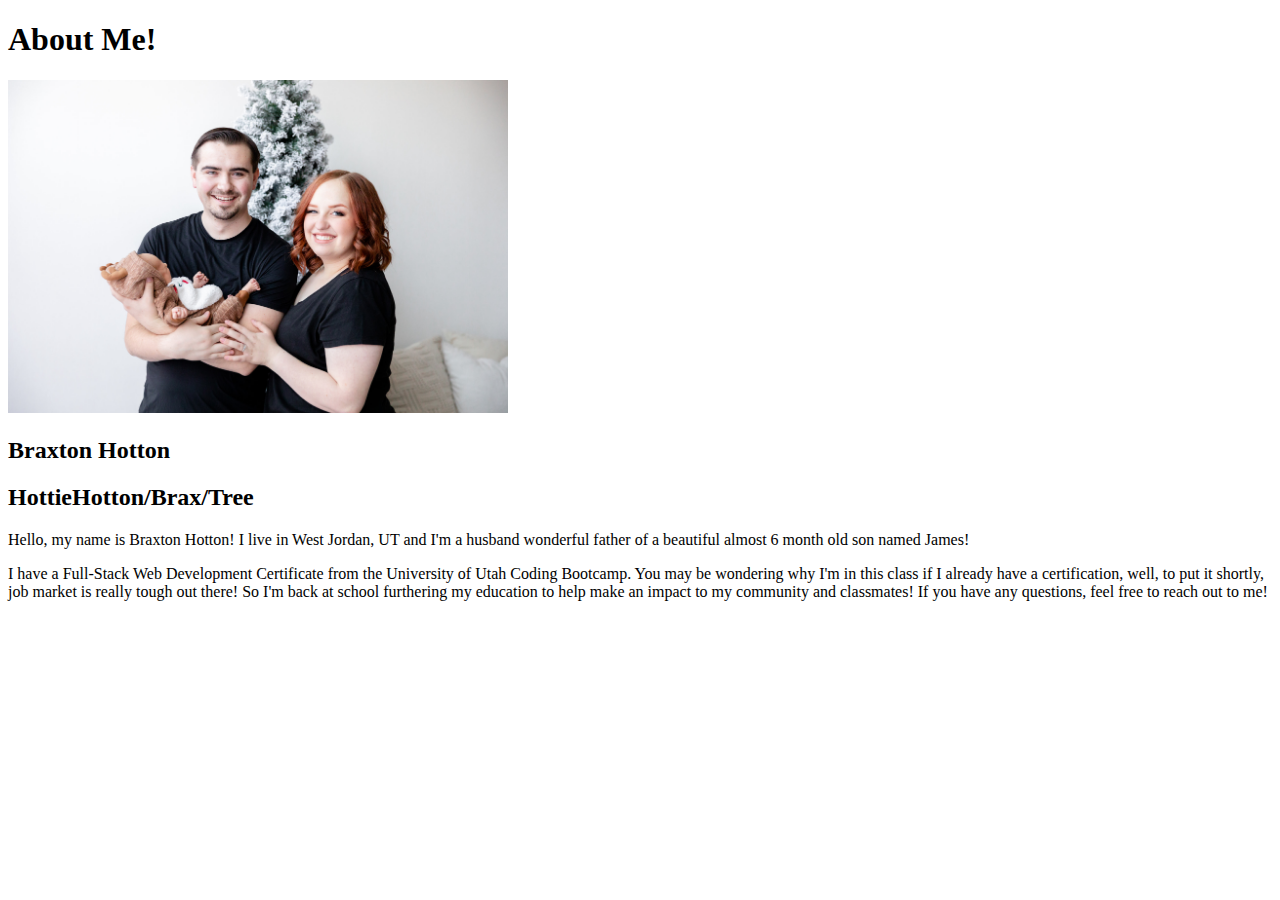
<file: wdd130/aboutMe/index.html>
<!DOCTYPE html>
<html lang="en">
    <head>
        <meta charset="UTF-8">
        <meta http-equiv="X-UA-Compatible" content="IE=edge">
        <meta name="viewport" content="width=device-width, initial-scale=1.0">
        <title>About Me!</title>
    </head>
    <body>
        <h1>About Me!</h1>
        <img style="width: 500px;" alt="Me and my family" src="assets/images/BestestFamily.jpg">
        <h2>Braxton Hotton</h2>
        <h2>HottieHotton/Brax/Tree</h2>
        <p>
           Hello, my name is Braxton Hotton! I live in West Jordan, UT and I'm a husband
           wonderful father of a beautiful almost 6 month old son named James!
        </p>
        <p>
           I have a Full-Stack Web Development Certificate from the University of Utah Coding
           Bootcamp. You may be wondering why I'm in this class if I already have a 
           certification, well, to put it shortly, job market is really tough out there!
           So I'm back at school furthering my education to help make an impact to my
           community and classmates! If you have any questions, feel free to reach out
           to me!
        </p>
    </body>
</html>
</file>
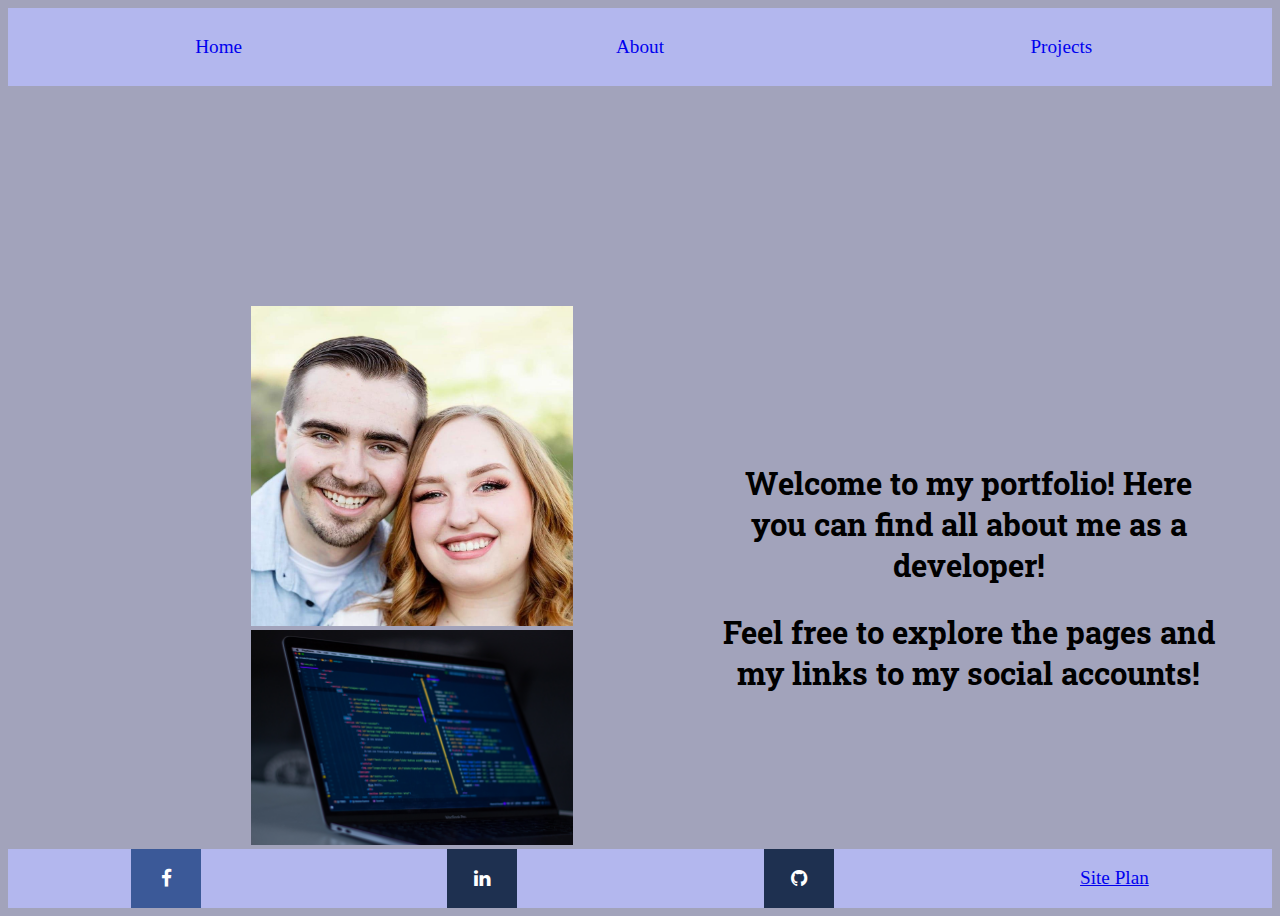
<file: wdd130/personal-site/index.html>
<!DOCTYPE html>
<html lang="en">
  <head>
    <meta charset="UTF-8" />
    <meta name="viewport" content="width=device-width, initial-scale=1.0" />
    <title>Home</title>
    <link rel="stylesheet" type="text/css" href="assets/css/style.css" />
    <link
      rel="stylesheet"
      href="https://cdnjs.cloudflare.com/ajax/libs/font-awesome/4.7.0/css/font-awesome.min.css"
    />
  </head>
  <body>
    <header>
      <nav>
        <a href="index.html">Home</a>
        <a href="about.html">About</a>
        <a href="projects.html">Projects</a>
      </nav>
    </header>
    <div class="home">
      <div>
        <img src="assets/img/meAndWife.jpg" alt="Me and my Wife" />
        <img
          src="assets/img/arnold-francisca-f77Bh3inUpE-unsplash.jpg"
          alt="Designed by Unsplash"
        />
      </div>
      <div class="text">
        <h2>
          Welcome to my portfolio! Here you can find all about me as a
          developer!
        </h2>
        <h2>
          Feel free to explore the pages and my links to my social accounts!
        </h2>
      </div>
    </div>
    <footer>
      <nav>
        <a
          href="https://www.facebook.com/braxton.hotton"
          target="_blank"
          class="fa fa-facebook"
        ></a>
        <a
          href="https://www.linkedin.com/in/braxton-hotton/"
          target="_blank"
          class="fa fa-linkedin"
        ></a>
        <a
          href="https://www.github.com/HottieHotton"
          target="_blank"
          class="fa fa-github"
        ></a>
        <a href="site-plan.html" target="_blank">Site Plan</a>
      </nav>
    </footer>
  </body>
</html>
</file>
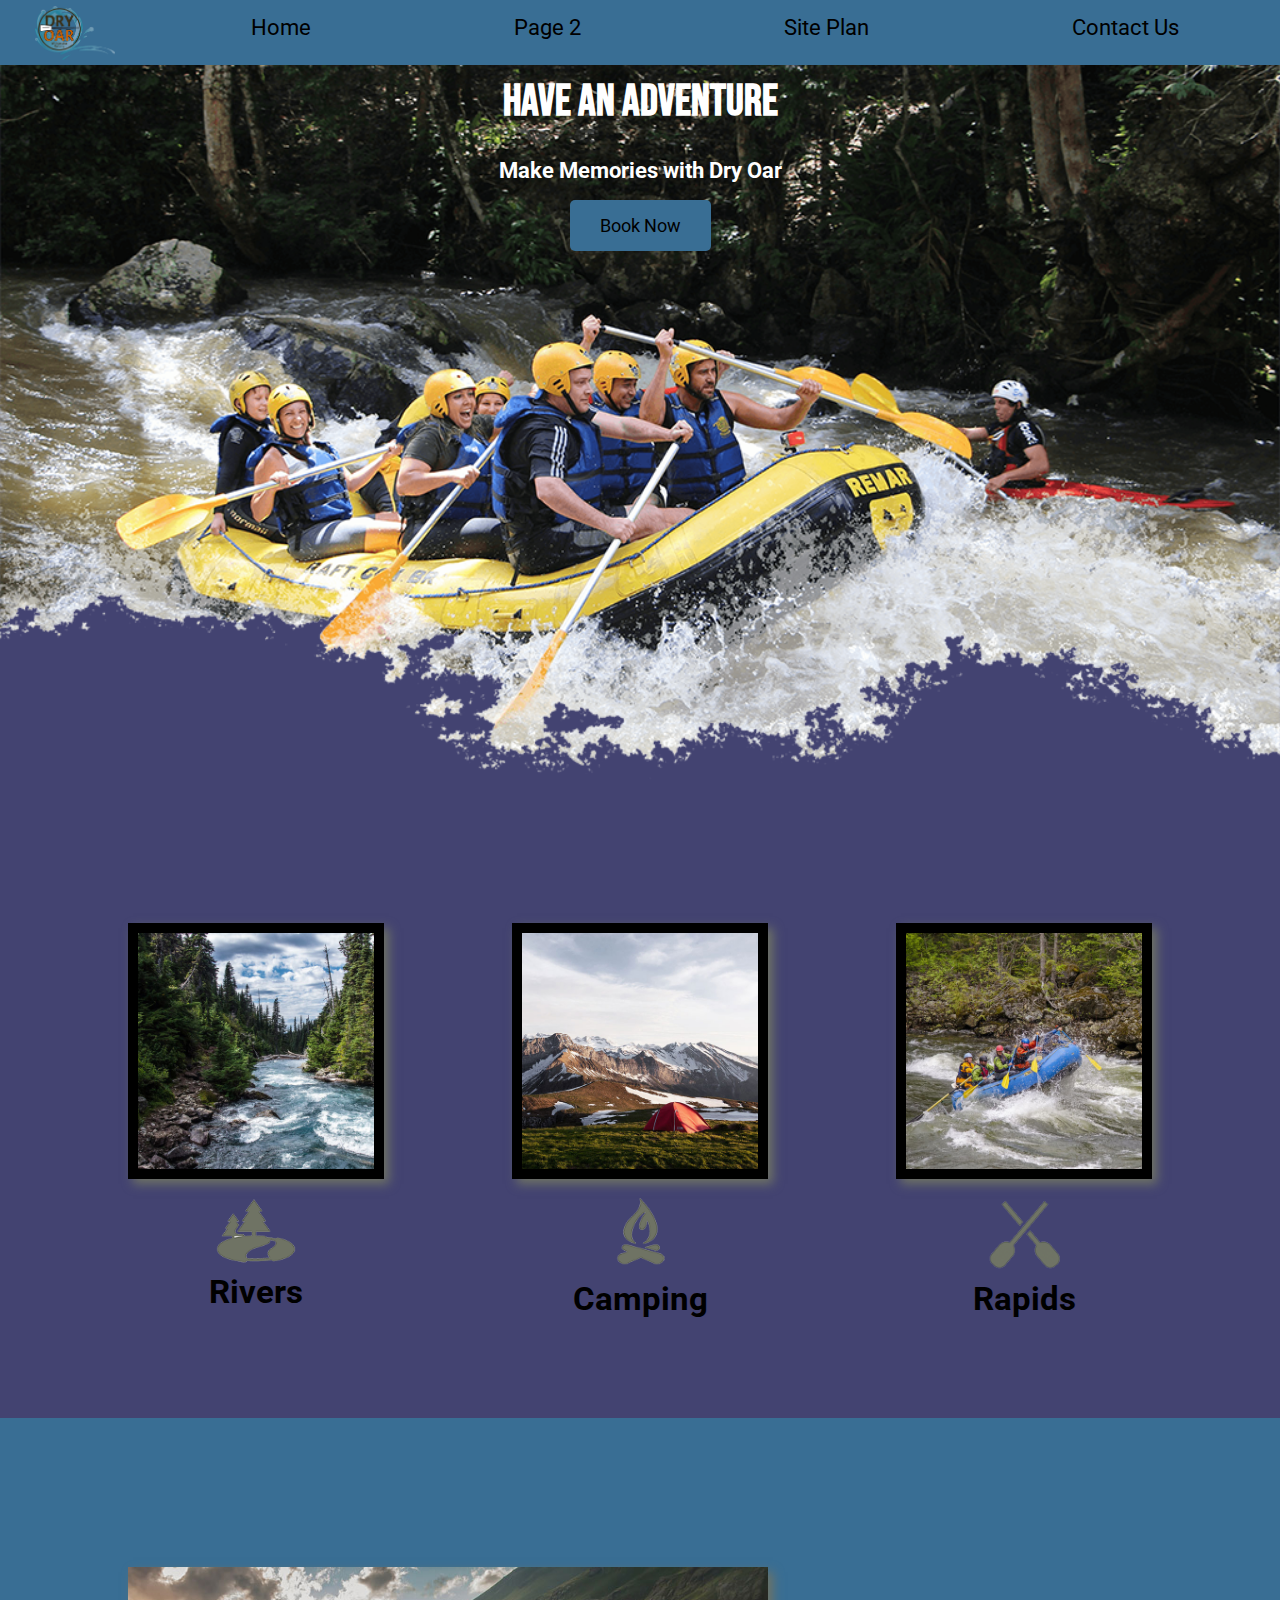
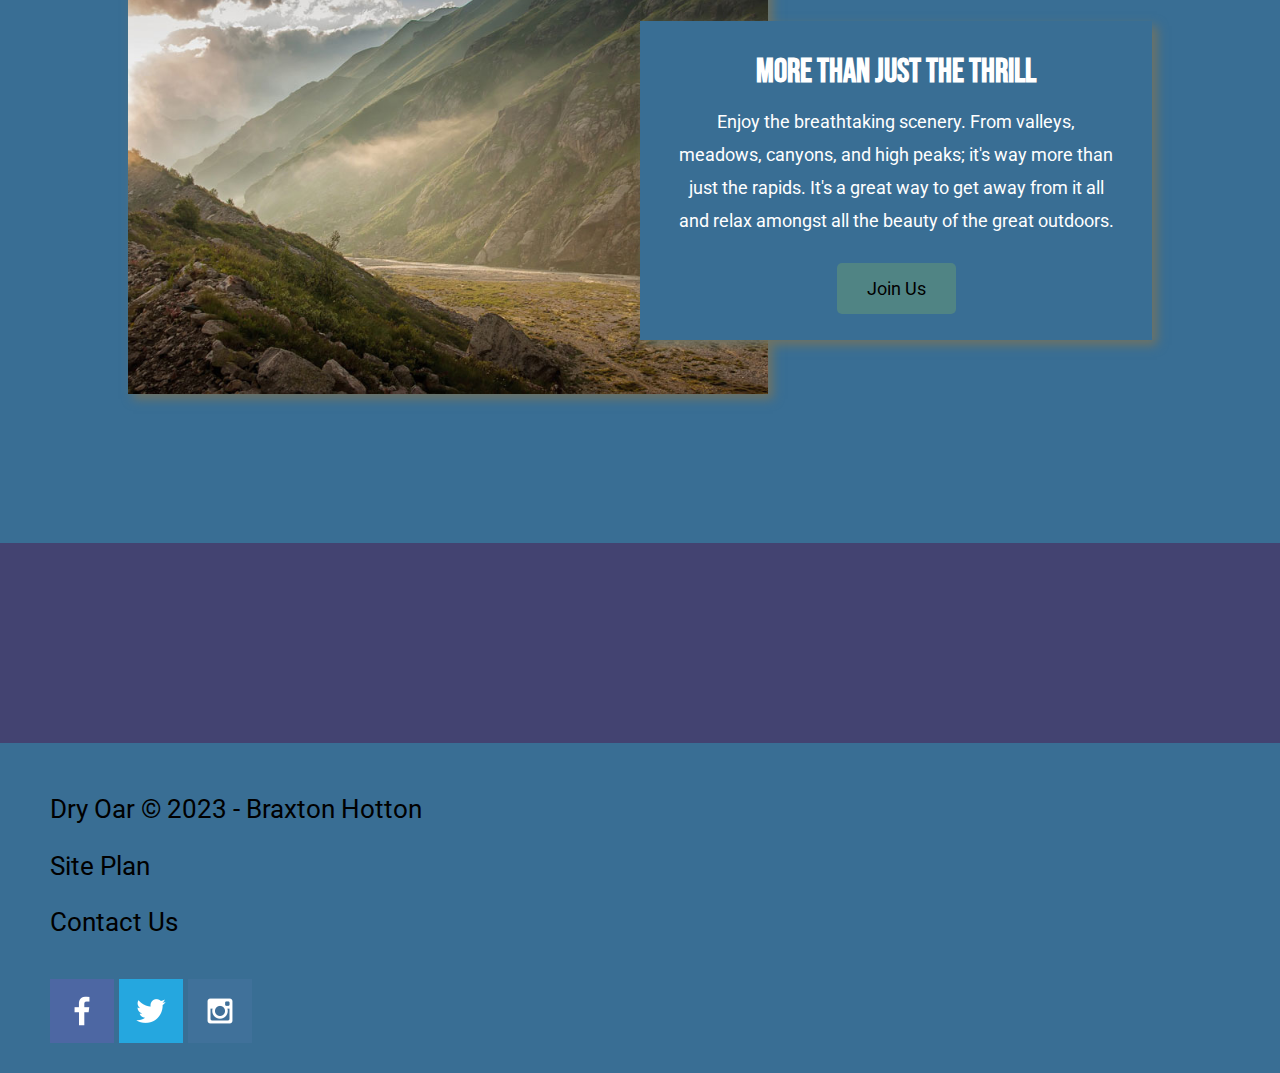
<file: wdd130/wwr/index.html>
<!DOCTYPE html>
<html lang="en">
  <head>
    <meta charset="UTF-8" />
    <meta http-equiv="X-UA-Compatible" content="IE=edge" />
    <meta name="viewport" content="width=device-width, initial-scale=1.0" />
    <title>Home</title>
    <link rel="stylesheet" href="assets/css/style.css" />
  </head>
  <body>
    <div id="content">
      <header>
        <a id="logo_link" href="index.html">
          <img
            class="logo"
            src="assets/images/roundlogo.png"
            alt="Dry Oar Logo"
          />
        </a>
        <nav>
          <a href="index.html">Home</a>
          <a href="river-rates.html">Page 2</a>
          <a href="site-plan-rafting.html">Site Plan</a>
          <a href="contactus.html">Contact Us</a>
        </nav>
      </header>
      <div id="hero">
        <div id="hero-box">
          <img
            id="hero-img"
            src="assets/images/hero.png"
            alt="People enjoying white water rafting"
          />
        </div>
        <section id="hero-msg">
          <h1 class="home-title">Have An Adventure</h1>
          <h4>Make Memories with Dry Oar</h4>
          <div class="button-box">
            <a class="book" href="contactus.html">Book Now</a>
          </div>
        </section>
      </div>
      <main class="home-grid">
        <section class="rivers-card">
          <img
            class="card-img"
            src="assets/images/rivers.jpg"
            alt="river in forest"
          />
          <img
            class="icon"
            src="assets/images/river_icon.png"
            alt="river icon"
          />
          <h2>Rivers</h2>
        </section>
        <section class="camping-card">
          <img
            class="card-img"
            src="assets/images/camping.jpg"
            alt="tent in mountains"
          />
          <img class="icon" src="assets/images/fire_icon.png" alt="fire icon" />
          <h2>Camping</h2>
        </section>
        <section class="rapids-card">
          <img
            class="card-img"
            src="assets/images/rapids.jpg"
            alt="rafting boat"
          />
          <img class="icon" src="assets/images/oars.png" alt="oars icon" />
          <h2>Rapids</h2>
        </section>
        <div id="background"></div>
        <img
          class="mountains"
          src="assets/images/mountains.jpg"
          alt="Misty mountains"
        />
        <section class="msg">
          <h2>More Than Just The Thrill</h2>
          <p>
            Enjoy the breathtaking scenery. From valleys, meadows, canyons, and
            high peaks; it's way more than just the rapids. It's a great way to
            get away from it all and relax amongst all the beauty of the great
            outdoors.
          </p>
          <a class="join" href="rivers.html">Join Us</a>
        </section>
      </main>
      <footer>
        <p>Dry Oar &copy; 2023 - Braxton Hotton</p>
        <p><a href="site-plan-rafting.html">Site Plan</a></p>
        <p><a href="contactus.html">Contact Us</a></p>
        <div class="social">
          <a href="https://facebook.com" target="_blank">
            <img src="assets/images/facebook.png" alt="fb icon" />
          </a>
          <a href="https://twitter.com" target="_blank">
            <img src="assets/images/twitter.png" alt="twitter icon" />
          </a>
          <a href="https://instagram.com" target="_blank">
            <img src="assets/images/instagram.png" alt="instagram icon" />
          </a>
        </div>
      </footer>
    </div>
  </body>
</html>
</file>
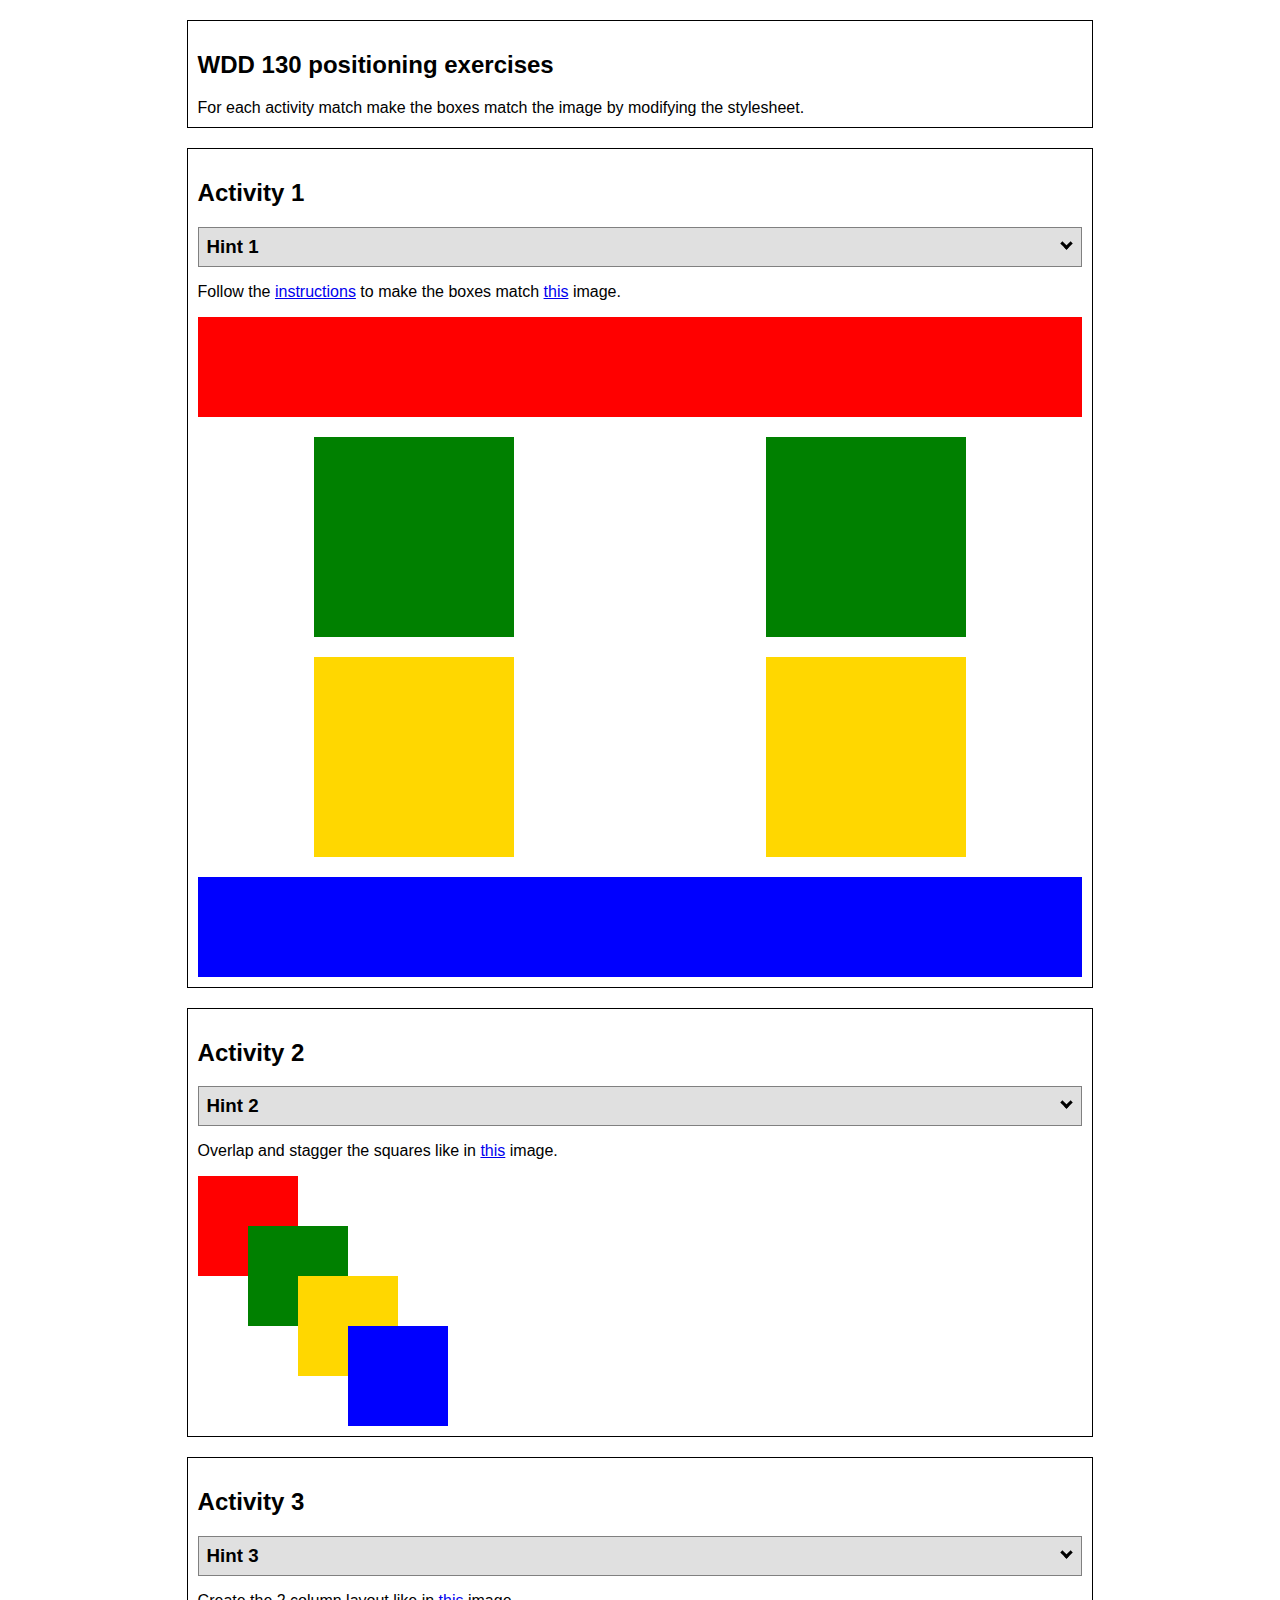
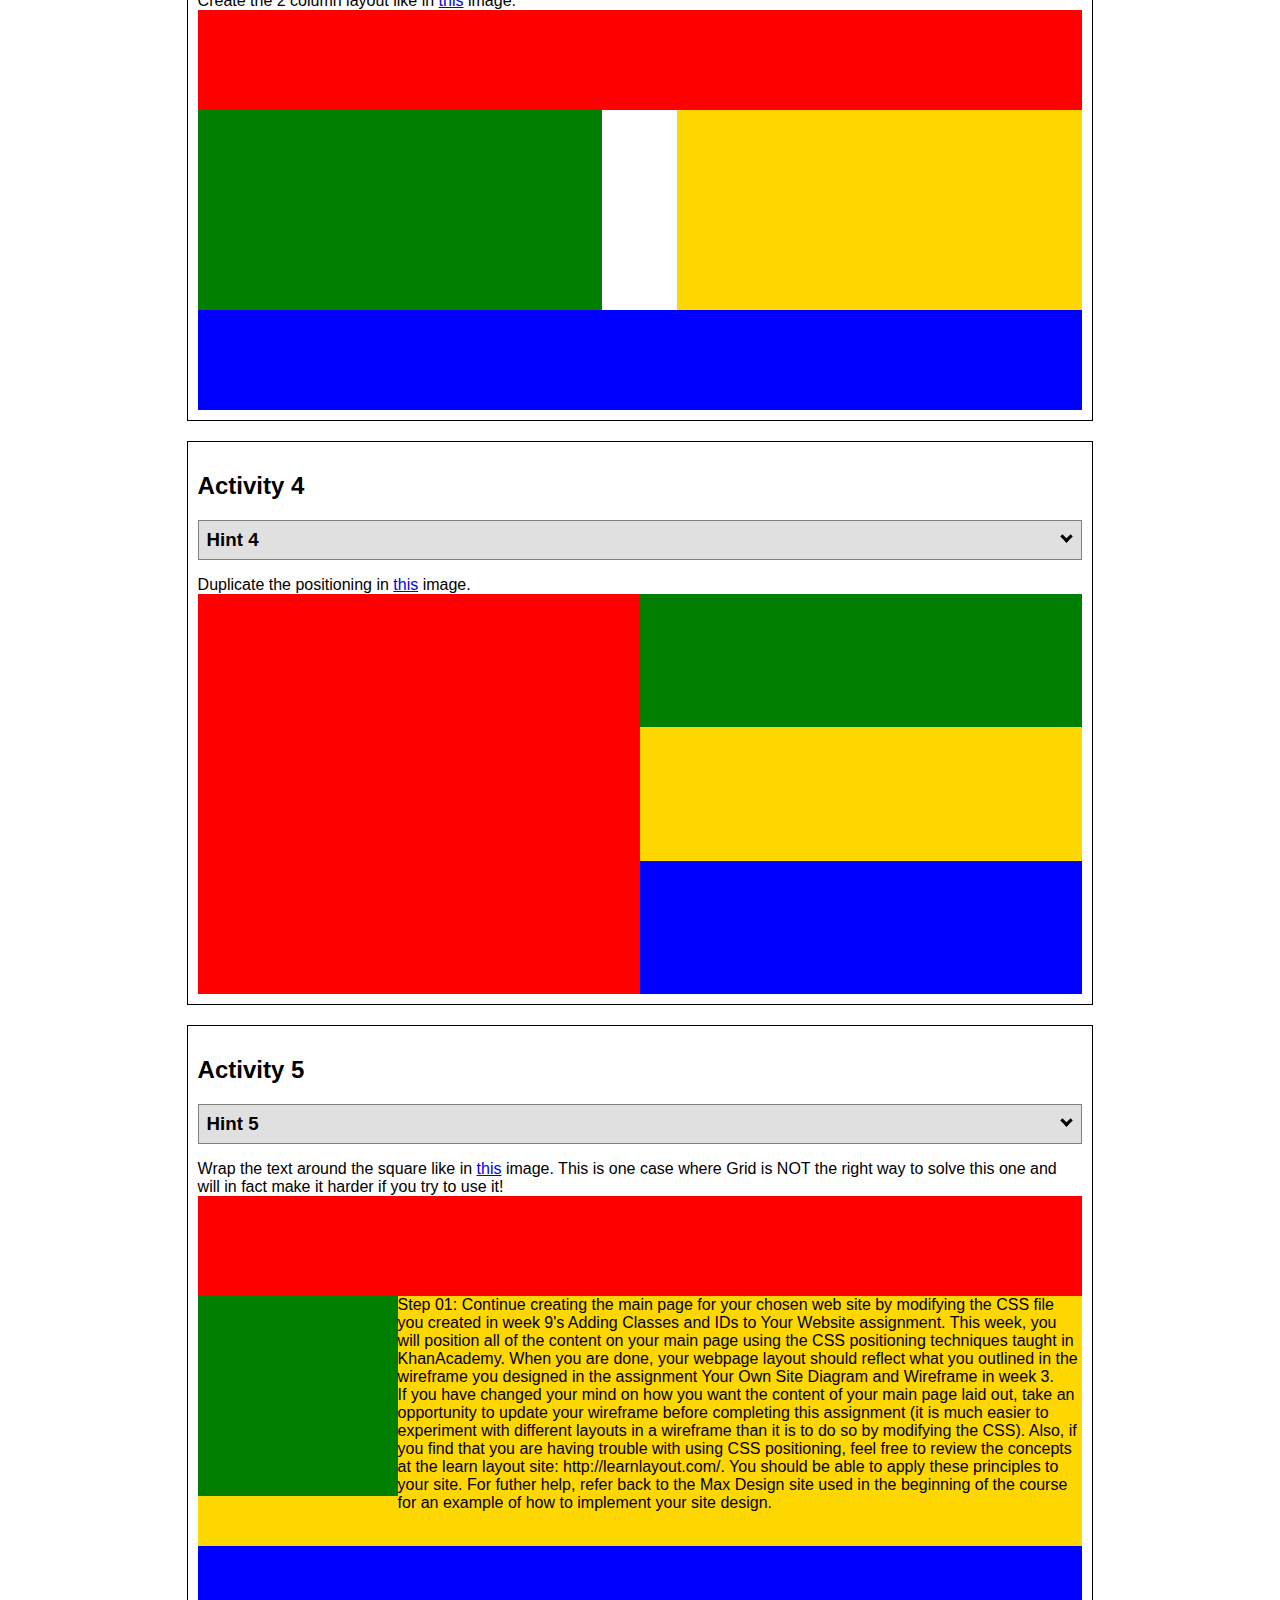
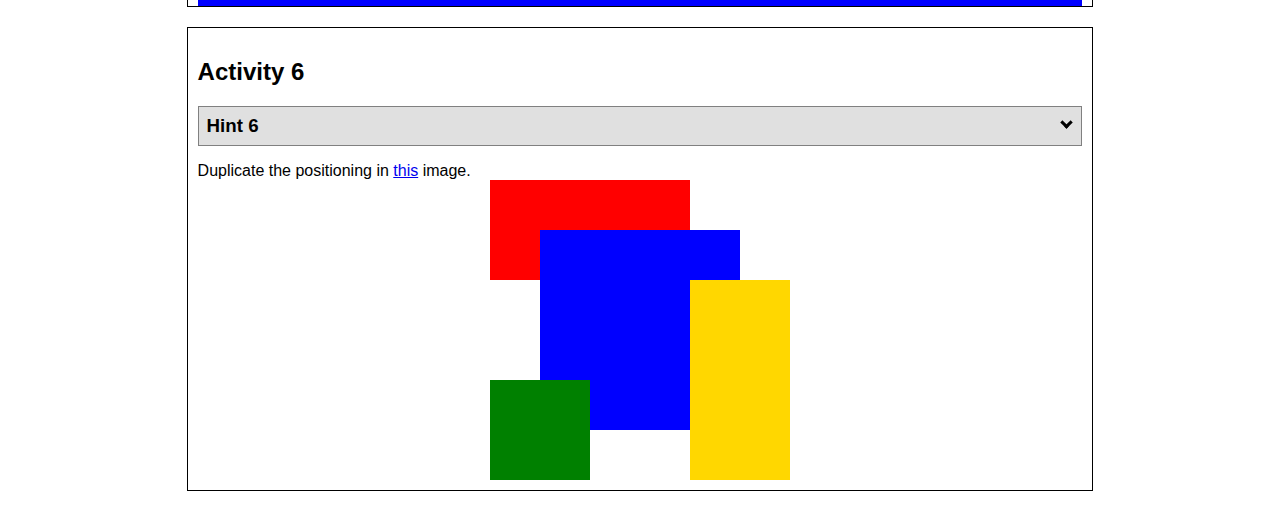
<file: wdd130/positioning.html>
<!DOCTYPE html>
<html lang="en">
  <head>
    <!-- HTML - Name: positioning.html -->
    <title>Positioning Activity</title>
    <link rel="stylesheet" type="text/css" href="positionstyles.css" />
  </head>
  <body>
    <div class="activity">
      <h2>WDD 130 positioning exercises</h2>
      For each activity match make the boxes match the image by modifying the stylesheet.</div>
    <div class="activity">
      <h2>Activity 1</h2>
      <section class="hint"><input type="checkbox" ><i></i> <h3>Hint 1</h3><div><p>Check out the <a href="https://byui-wdd.github.io/wdd130/activities/w06-css-positioning.html" target="_blank">activity instructions</a> in Ilearn!</p></div></section>
      <p>Follow the <a href="https://byui-wdd.github.io/wdd130/activities/w06-css-positioning.html" target="_blank">instructions</a> to make the boxes match  <a href="https://byui-wdd.github.io/wdd130/images/example1.png" target="_blank">this</a> image.</p>
      <div class="content1" >
        <div class="red1" ></div>
        <div class="green1" ></div>
        <div class="green1" ></div>
        <div class="yellow1"></div>
        <div class="yellow1"></div>
        <div class="blue1"></div>
      </div>
    </div>
    <div class="activity">
      <h2>Activity 2</h2>
      <section class="hint"><input type="checkbox" > <h3>Hint 2</h3><i></i><div>
      <ul>
      <li>grid-template-columns: 50px 50px 50px 50px 50px </li></ul></div></section>
      <p>Overlap and stagger the squares like in <a href="https://byui-wdd.github.io/wdd130/images/example2.png" target="_blank">this</a> image.</p>
      <div class="content2" >
        <div class="red2" ></div>
        <div class="green2" ></div>
        <div class="yellow2"></div>
        <div class="blue2"></div>
      </div>
    </div>
    <div class="activity">
      <h2>Activity 3</h2>
      <section class="hint"><input type="checkbox" > <h3>Hint 3</h3><i></i><div><p>This one is going to be best solved with CSS Grid. Remember to make the boxes the right width first...then start moving them around. </p><h4>Properties used:</h4><ul><li>display:grid;</li><li>grid-template-columns:</li><li>grid-column-gap:</li>
        <li>grid-column:</li>  </ul></div></section>
      Create the 2 column layout like in <a href="https://byui-wdd.github.io/wdd130/images/example3.png" target="_blank">this</a>  image.
      <div class="content3" >
        <div class="red3" ></div>
        <div class="green3" ></div>
        <div class="yellow3"></div>
        <div class="blue3"></div>
      </div>
    </div>
    <div class="activity">
      <h2>Activity 4</h2>
      <section class="hint"><input type="checkbox" > <h3>Hint 4</h3><i></i><div><p>For the others we have been primarily concerned with width. For this one you will need to adjust height as well. </p><h4>Properties used:</h4><ul><li>display:grid;</li><li>grid-template-columns:</li><li>grid-row:</li></ul></div></section>
      Duplicate the positioning in <a href="https://byui-wdd.github.io/wdd130/images/example4.png" target="_blank">this</a> image. 
      <div class="content4" >
        <div class="red4" ></div>
        <div class="green4" ></div>
        <div class="yellow4"></div>
        <div class="blue4"></div>
      </div>
    </div>

    <div class="activity">
      <h2>Activity 5</h2>
      <section class="hint"><input type="checkbox" > <h3>Hint 5</h3><i></i><div><p>Grid is <strong>not</strong> the right way to do this.  In fact there is only one way to really do that...and that is with float. Remember that we float the thing we want the text to wrap around.  Also remember to start by making all the shapes the right size and shape.</p><h4>Properties used:</h4><ul><li>float: left;</li></ul></div></section>
      Wrap the text around the square like in <a href="https://byui-wdd.github.io/wdd130/images/example5.png" target="_blank">this</a> image. This is one case where Grid is NOT the right way to solve this one and will in fact make it harder if you try to use it!
      <div class="content5" >
        <div class="red5" ></div>
        <div class="green5" ></div>
        <div class="yellow5">Step 01: Continue creating the main page for your chosen web site by modifying the CSS file you created in week 9's Adding Classes and IDs to Your Website assignment. This week, you will position all of the content on your main page using the CSS positioning techniques taught in KhanAcademy. When you are done, your webpage layout should reflect what you outlined in the wireframe you designed in the assignment Your Own Site Diagram and Wireframe in week 3. <br />
          If you have changed your mind on how you want the content of your main page laid out, take an opportunity to update your wireframe before completing this assignment (it is much easier to experiment with different layouts in a wireframe than it is to do so by modifying the CSS). Also, if you find that you are having trouble with using CSS positioning, feel free to review the concepts at the learn layout site: http://learnlayout.com/. You should be able to apply these principles to your site. For futher help, refer back to the Max Design site used in the beginning of the course for an example of how to implement your site design.</div>
        <div class="blue5"></div>
      </div>
    </div>
    <div class="activity">
      <h2>Activity 6</h2>
      <section class="hint"><input type="checkbox" > <h3>Hint 6</h3><i></i><div><p>This one is all about visualizing the grid behind the layout. If you are having a hard time doing that first: all the sizes are even multiples of 100, and second here is another example with the lines drawn: <a href="https://byui-wdd.github.io/wdd130/images/example6-hint.png" target="_blank">example 6 with lines</a>. For this one you will find it easiest if you use px for the column width. You can also use <kbd>z-index</kbd> to control the element layering.    </p><h4>Properties used:</h4><ul><li>display:grid;</li><li>grid-template-columns:</li><li>grid-column:</li><li>grid-row:</li><li><a href="https://www.w3schools.com/cssref/pr_pos_z-index.asp" target="_blank">z-index:</a></li></ul></div></section>
      Duplicate the positioning in <a href="https://byui-wdd.github.io/wdd130/images/example6.png" target="_blank">this</a> image.
      <div class="content6" >
        <div class="red6" ></div>
        <div class="green6" ></div>
        <div class="yellow6"></div>
        <div class="blue6"></div>
      </div>
    </div>
  </body>
</html>
</file>
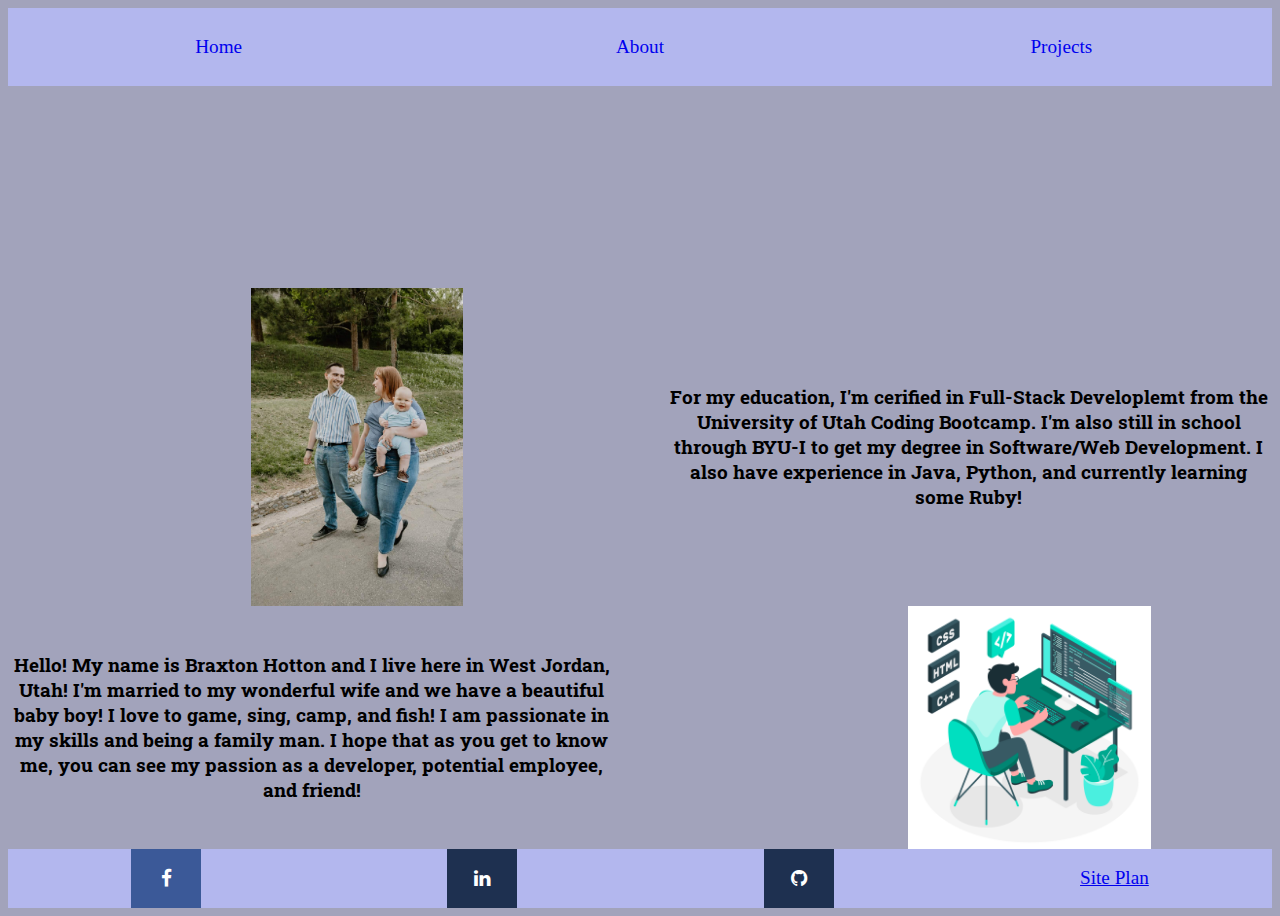
<file: wdd130/personal-site/about.html>
<!DOCTYPE html>
<html lang="en">
  <head>
    <meta charset="UTF-8" />
    <meta name="viewport" content="width=device-width, initial-scale=1.0" />
    <title>About</title>
    <link rel="stylesheet" type="text/css" href="assets/css/style.css" />
    <link rel="stylesheet" href="https://cdnjs.cloudflare.com/ajax/libs/font-awesome/4.7.0/css/font-awesome.min.css">
  </head>
  <body>
    <header>
      <nav>
        <a href="index.html">Home</a>
        <a href="about.html">About</a>
        <a href="projects.html">Projects</a>
      </nav>
    </header>
    <div class="home">
      <img
        src="assets/img/family.jpg"
        alt="My little family"
        style="width: 35%"
      />
      <h3>
        For my education, I'm cerified in Full-Stack Developlemt from the
        University of Utah Coding Bootcamp. I'm also still in school through
        BYU-I to get my degree in Software/Web Development. I also have
        experience in Java, Python, and currently learning some Ruby!
      </h3>
    </div>
    <div class="home">
      <h3>
        Hello! My name is Braxton Hotton and I live here in West Jordan, Utah!
        I'm married to my wonderful wife and we have a beautiful baby boy! I
        love to game, sing, camp, and fish! I am passionate in my skills and
        being a family man. I hope that as you get to know me, you can see my
        passion as a developer, potential employee, and friend!
      </h3>
      <img
        src="assets/img/fulllStack.jpg"
        alt="Designed by Freepik"
        style="width: 40%"
      />
    </div>
    <footer>
      <nav>
        <a
          href="https://www.facebook.com/braxton.hotton"
          target="_blank"
          class="fa fa-facebook"
        ></a>
        <a
          href="https://www.linkedin.com/in/braxton-hotton/"
          target="_blank"
          class="fa fa-linkedin"
        ></a>
        <a
          href="https://www.github.com/HottieHotton"
          target="_blank"
          class="fa fa-github"
        ></a>
        <a href="site-plan.html" target="_blank">Site Plan</a>
      </nav>
    </footer>
  </body>
</html>
</file>
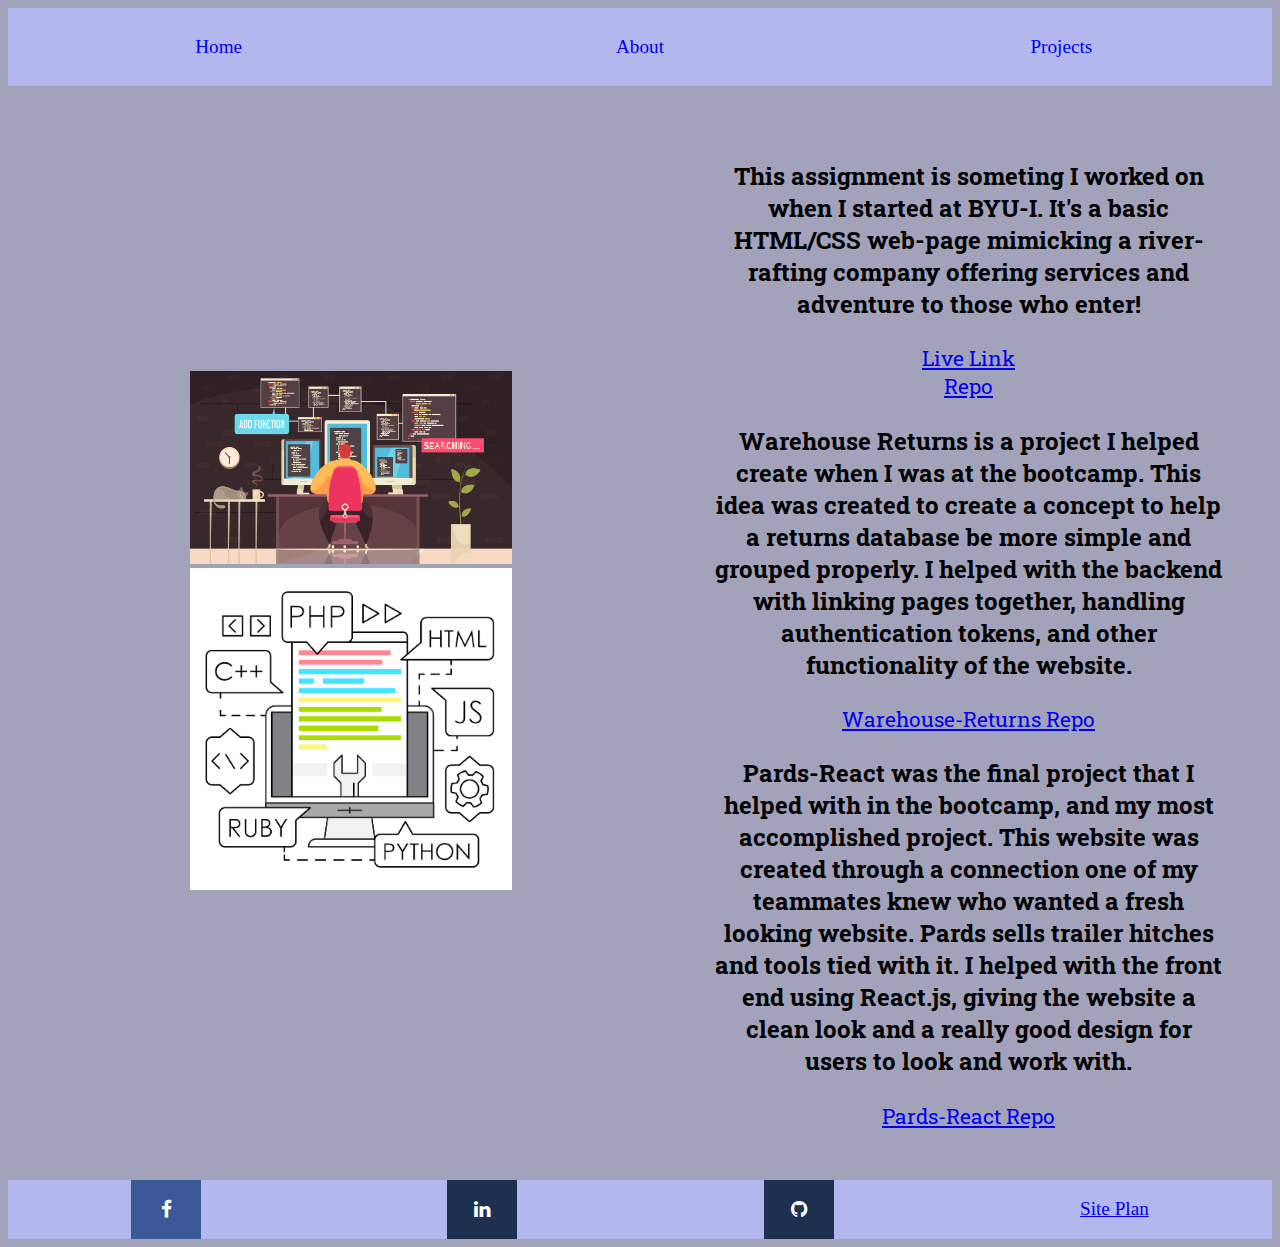
<file: wdd130/personal-site/projects.html>
<!DOCTYPE html>
<html lang="en">
  <head>
    <meta charset="UTF-8" />
    <meta name="viewport" content="width=device-width, initial-scale=1.0" />
    <title>Projects</title>
    <link rel="stylesheet" type="text/css" href="assets/css/style.css" />
    <link
      rel="stylesheet"
      href="https://cdnjs.cloudflare.com/ajax/libs/font-awesome/4.7.0/css/font-awesome.min.css"
    />
  </head>
  <body>
    <header>
      <nav>
        <a href="index.html">Home</a>
        <a href="about.html">About</a>
        <a href="projects.html">Projects</a>
      </nav>
    </header>
    <main class="project">
      <div>
        <img src="assets/img/programmerwork.jpg" alt="Designed by Freepik" />
        <img src="assets/img/languages.jpg" alt="Designed by Freepik" />
      </div>
      <div class="text">
        <section>
          <h3>
            This assignment is someting I worked on when I started at BYU-I.
            It's a basic HTML/CSS web-page mimicking a river-rafting company
            offering services and adventure to those who enter!
          </h3>
          <a
            href="https://hottiehotton.github.io/Web-Fundamentals/wdd130/wwr/index.html"
            target="_blank"
            >Live Link</a
          >
          <br>
          <a
            href="https://github.com/HottieHotton/Web-Fundamentals/tree/main/wdd130/wwr"
            target="_blank"
            >Repo</a
          >
        </section>
        <section>
          <h3>
            Warehouse Returns is a project I helped create when I was at the
            bootcamp. This idea was created to create a concept to help a
            returns database be more simple and grouped properly. I helped with
            the backend with linking pages together, handling authentication
            tokens, and other functionality of the website.
          </h3>
          <a
            href="https://github.com/HottieHotton/Warehouse-Returns"
            target="_blank"
            >Warehouse-Returns Repo</a
          >
        </section>
        <section>
          <h3>
            Pards-React was the final project that I helped with in the
            bootcamp, and my most accomplished project. This website was created
            through a connection one of my teammates knew who wanted a fresh
            looking website. Pards sells trailer hitches and tools tied with it.
            I helped with the front end using React.js, giving the website a
            clean look and a really good design for users to look and work with.
          </h3>
          <a href="https://github.com/HottieHotton/pards-react" target="_blank"
            >Pards-React Repo</a
          >
        </section>
      </div>
    </main>
    <footer>
      <nav>
        <a
          href="https://www.facebook.com/braxton.hotton"
          target="_blank"
          class="fa fa-facebook"
        ></a>
        <a
          href="https://www.linkedin.com/in/braxton-hotton/"
          target="_blank"
          class="fa fa-linkedin"
        ></a>
        <a
          href="https://www.github.com/HottieHotton"
          target="_blank"
          class="fa fa-github"
        ></a>
        <a href="site-plan.html" target="_blank">Site Plan</a>
      </nav>
    </footer>
  </body>
</html>
</file>
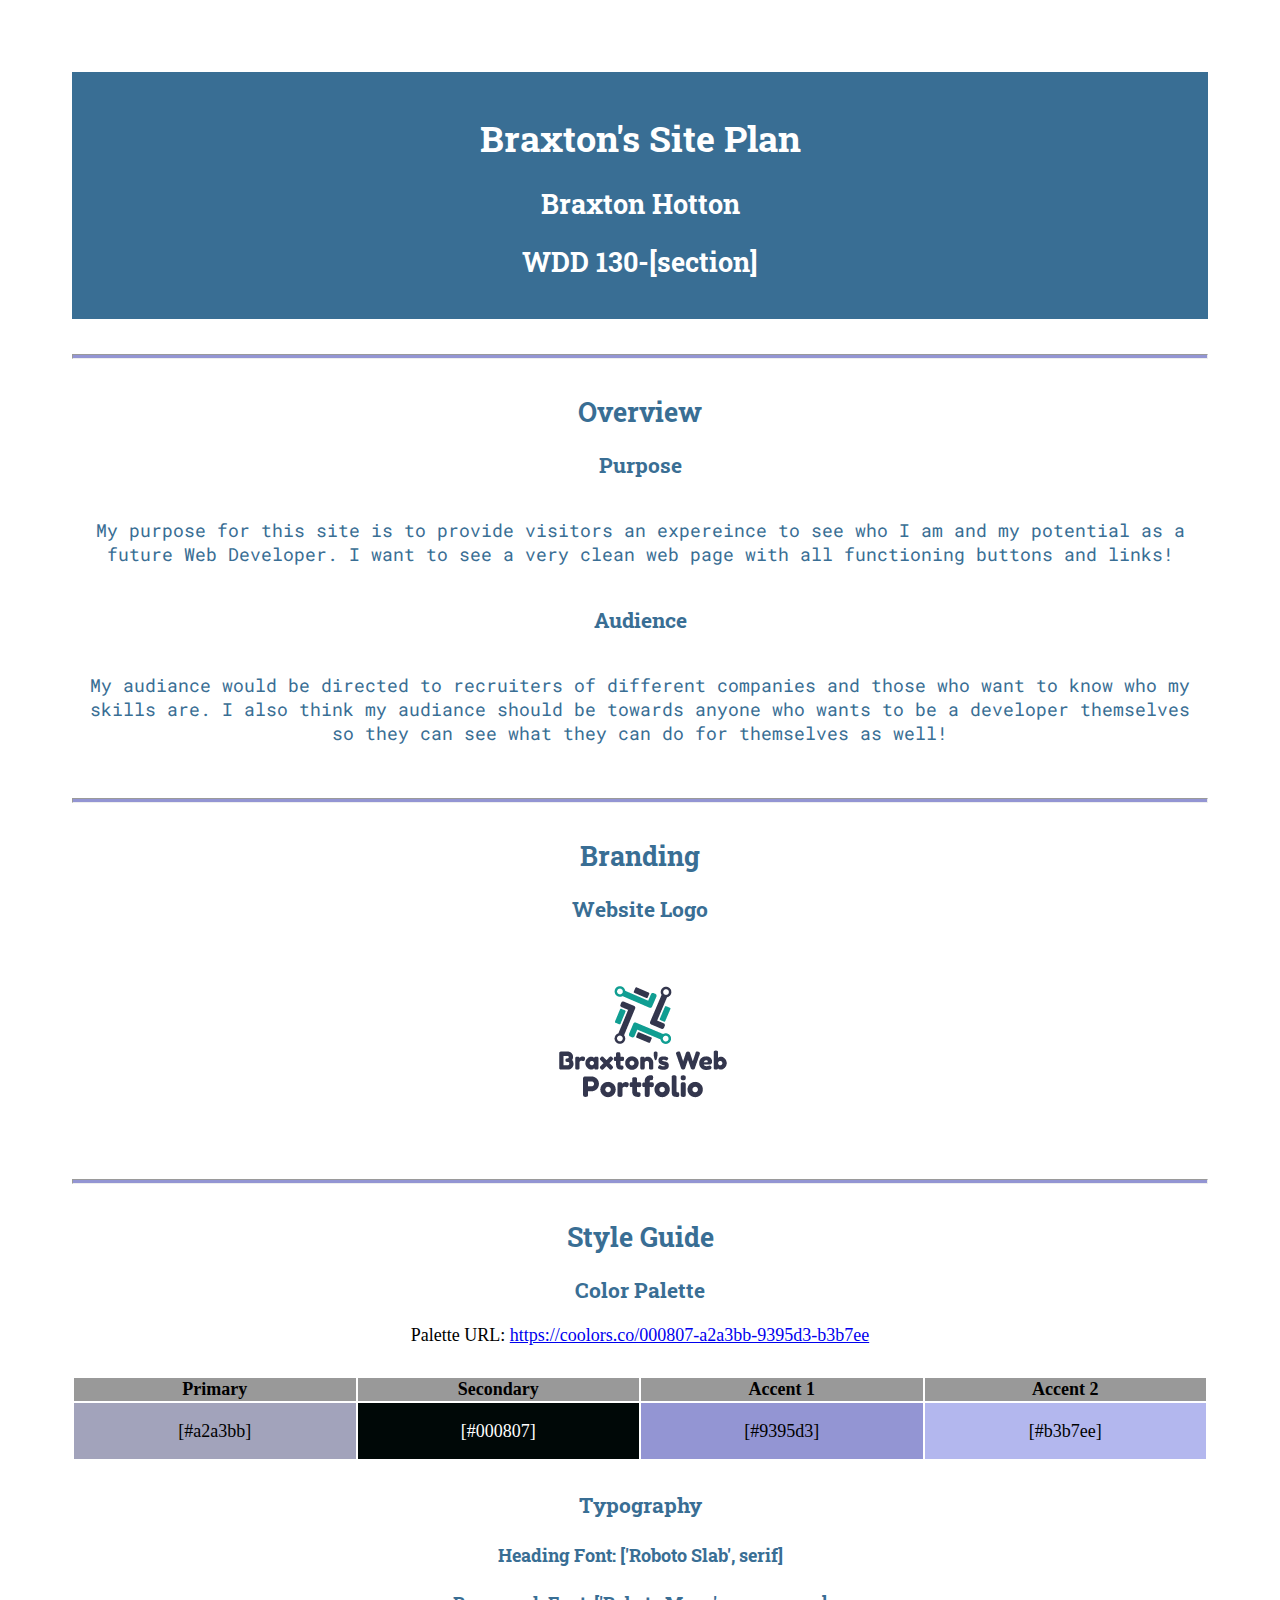
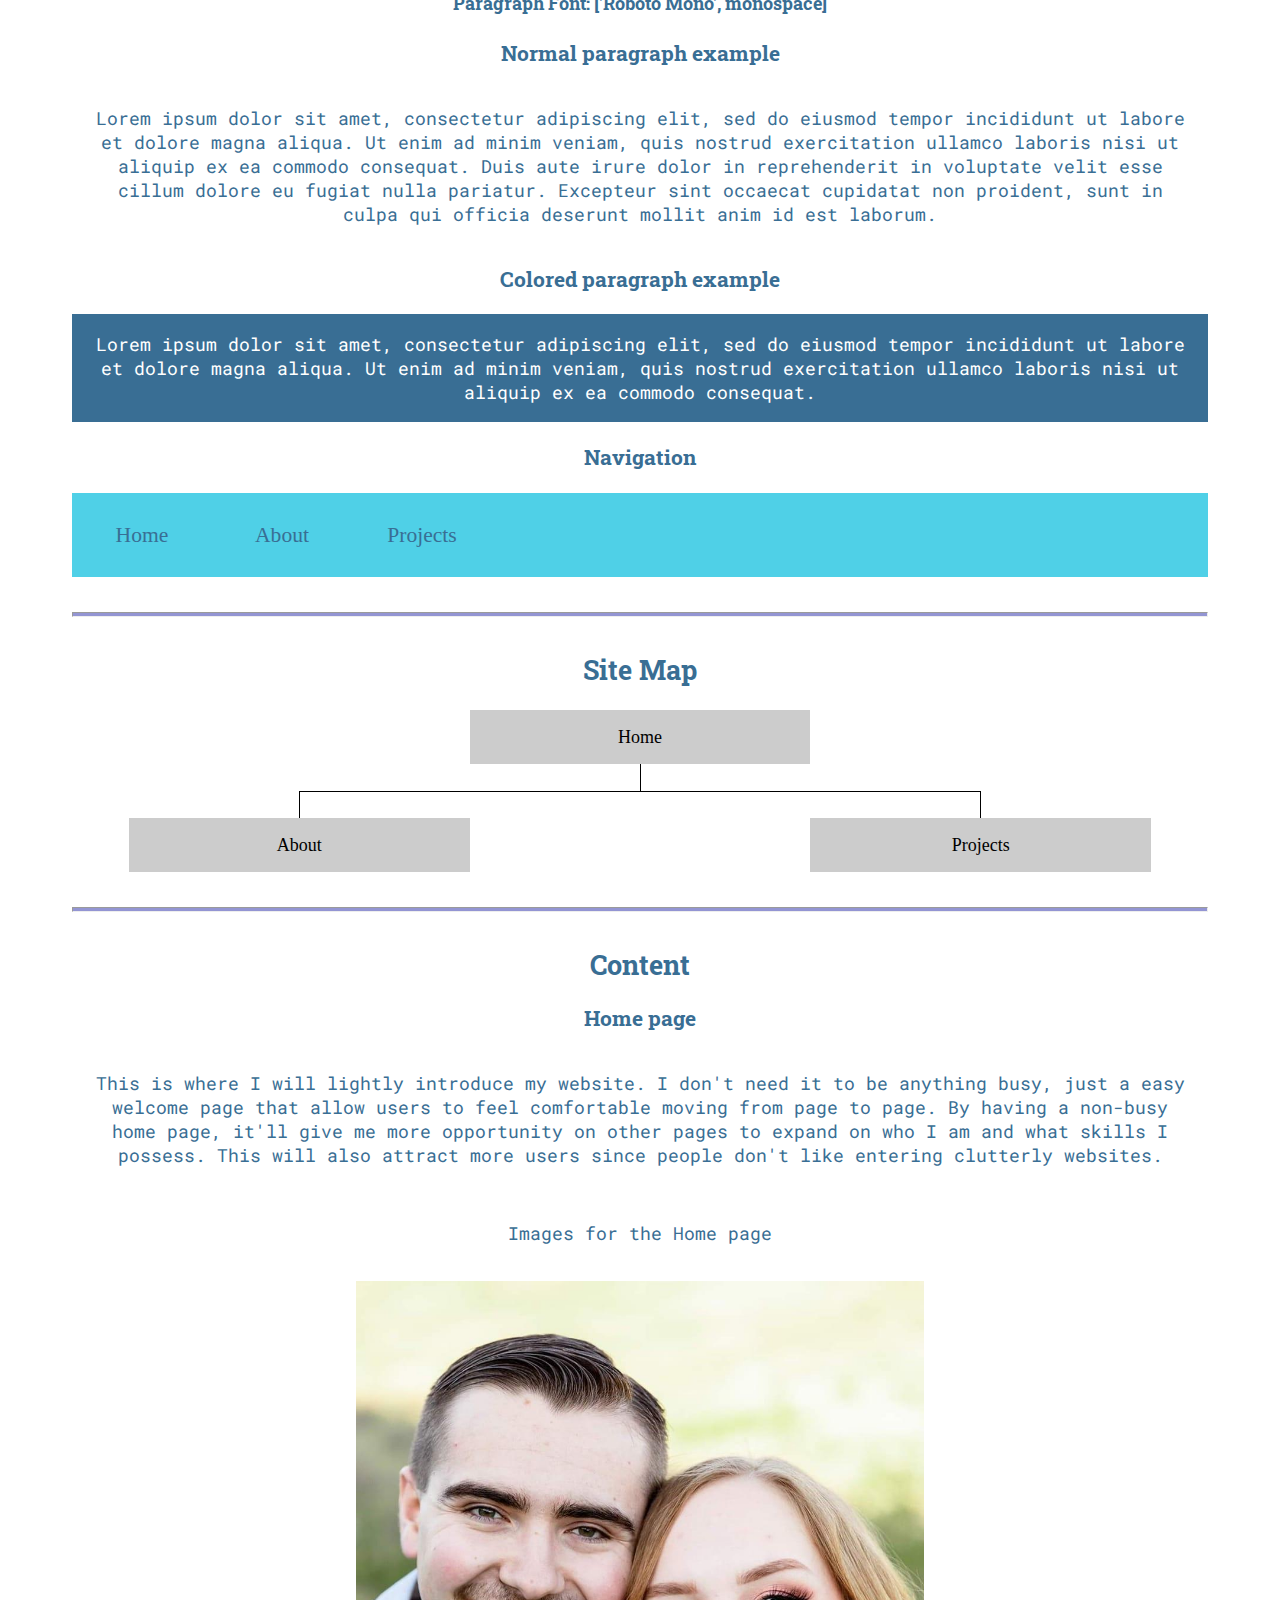
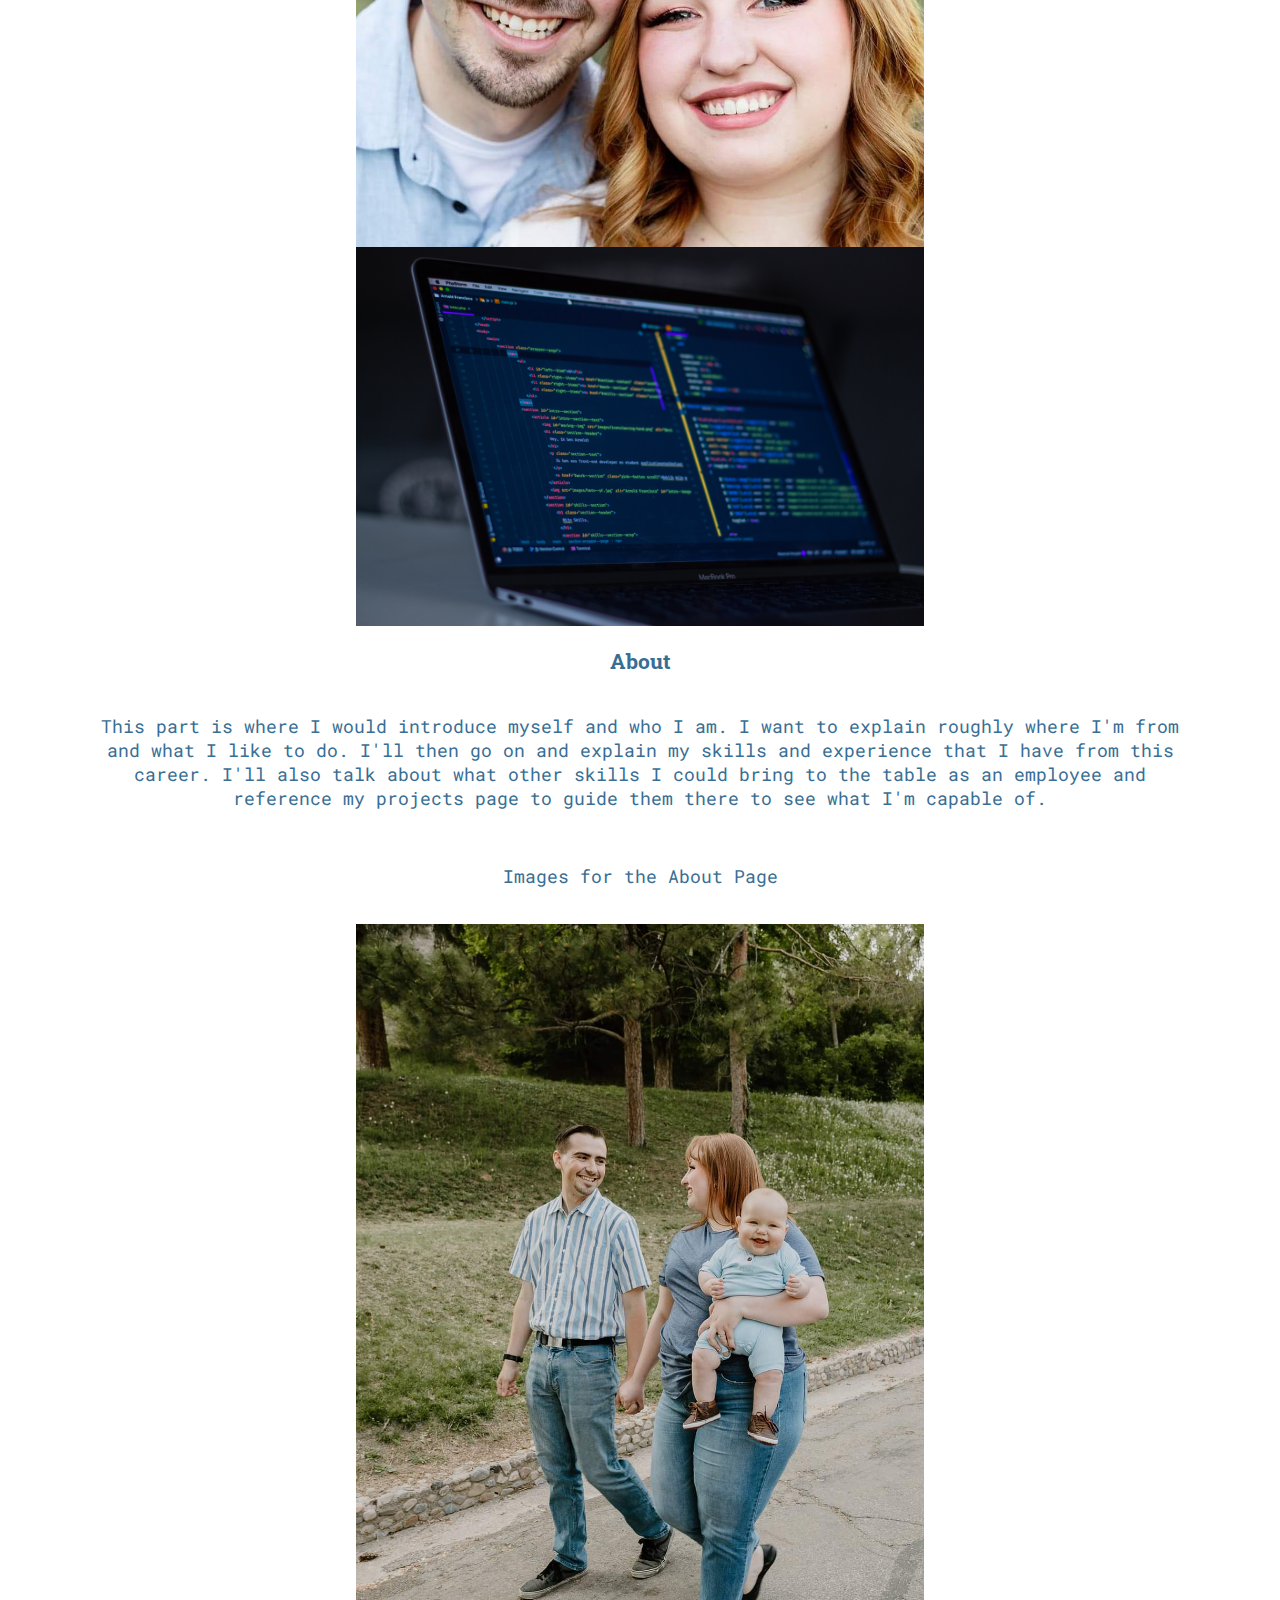
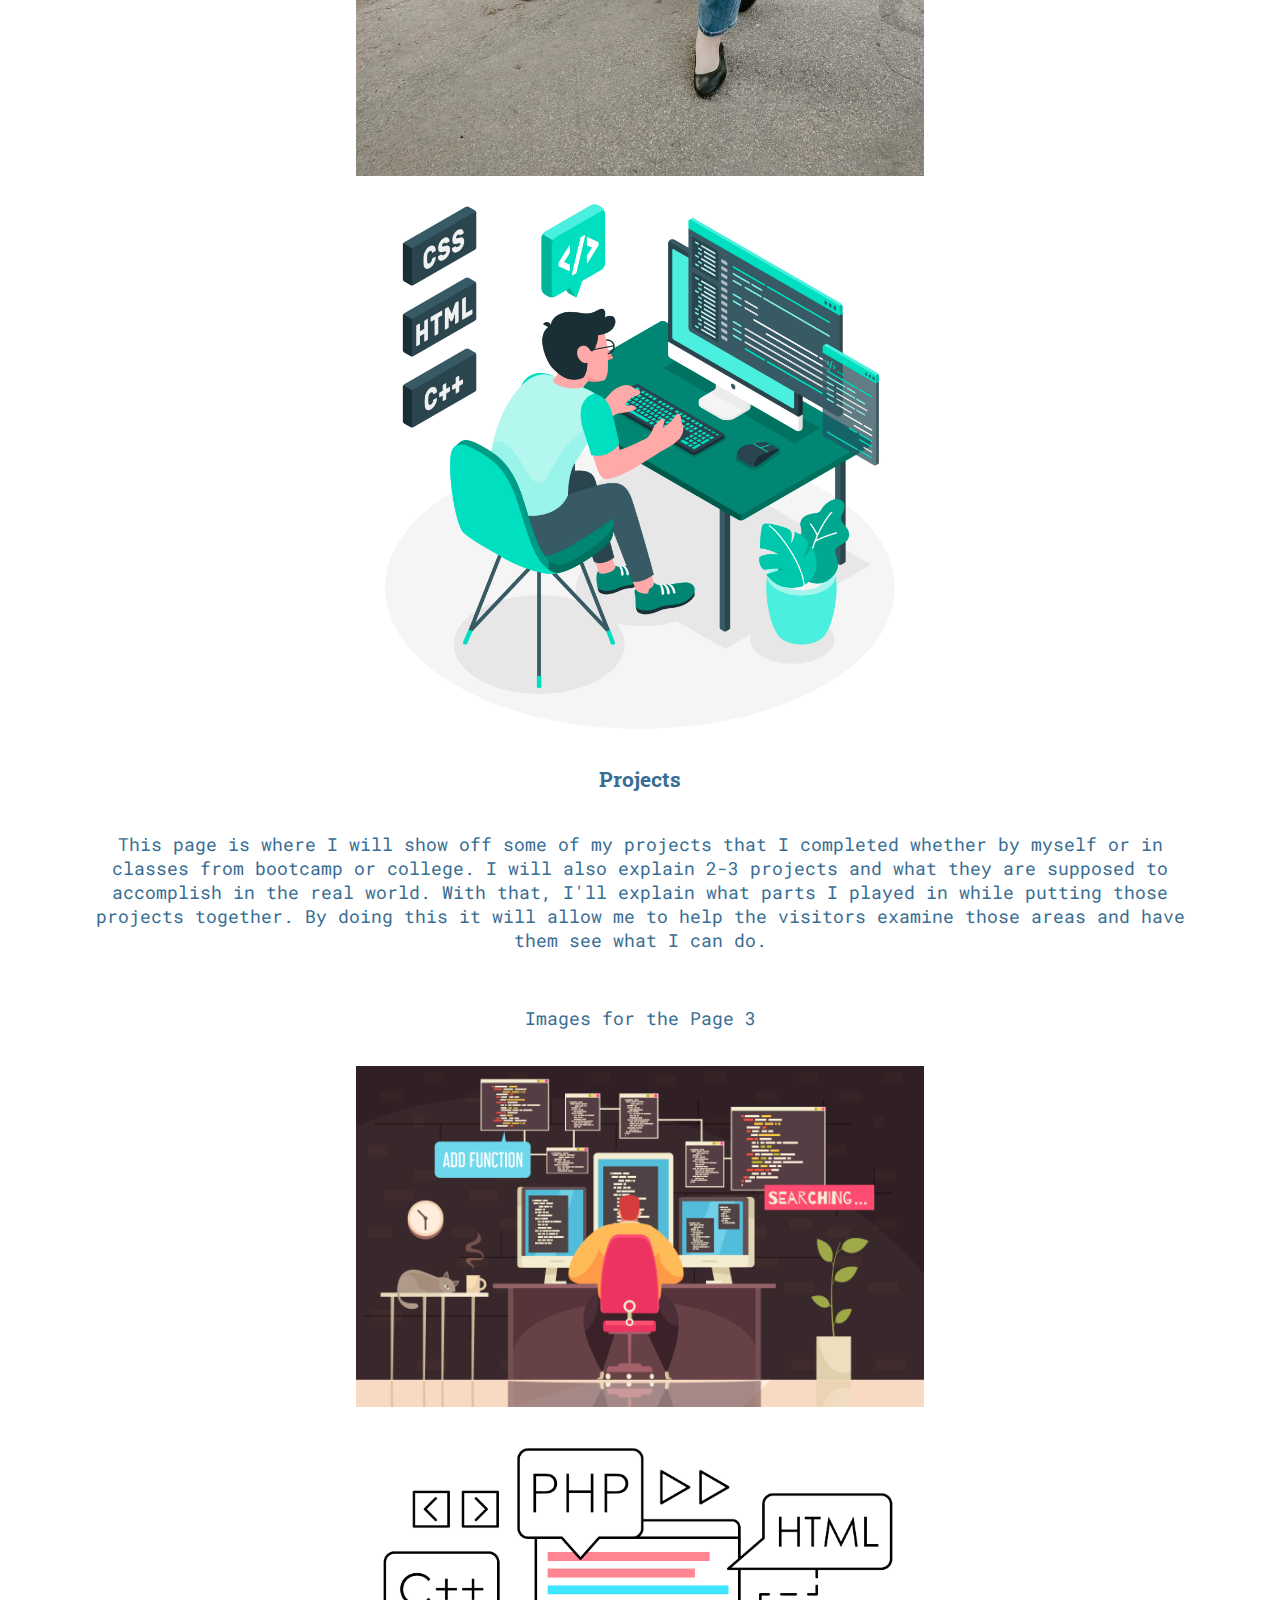
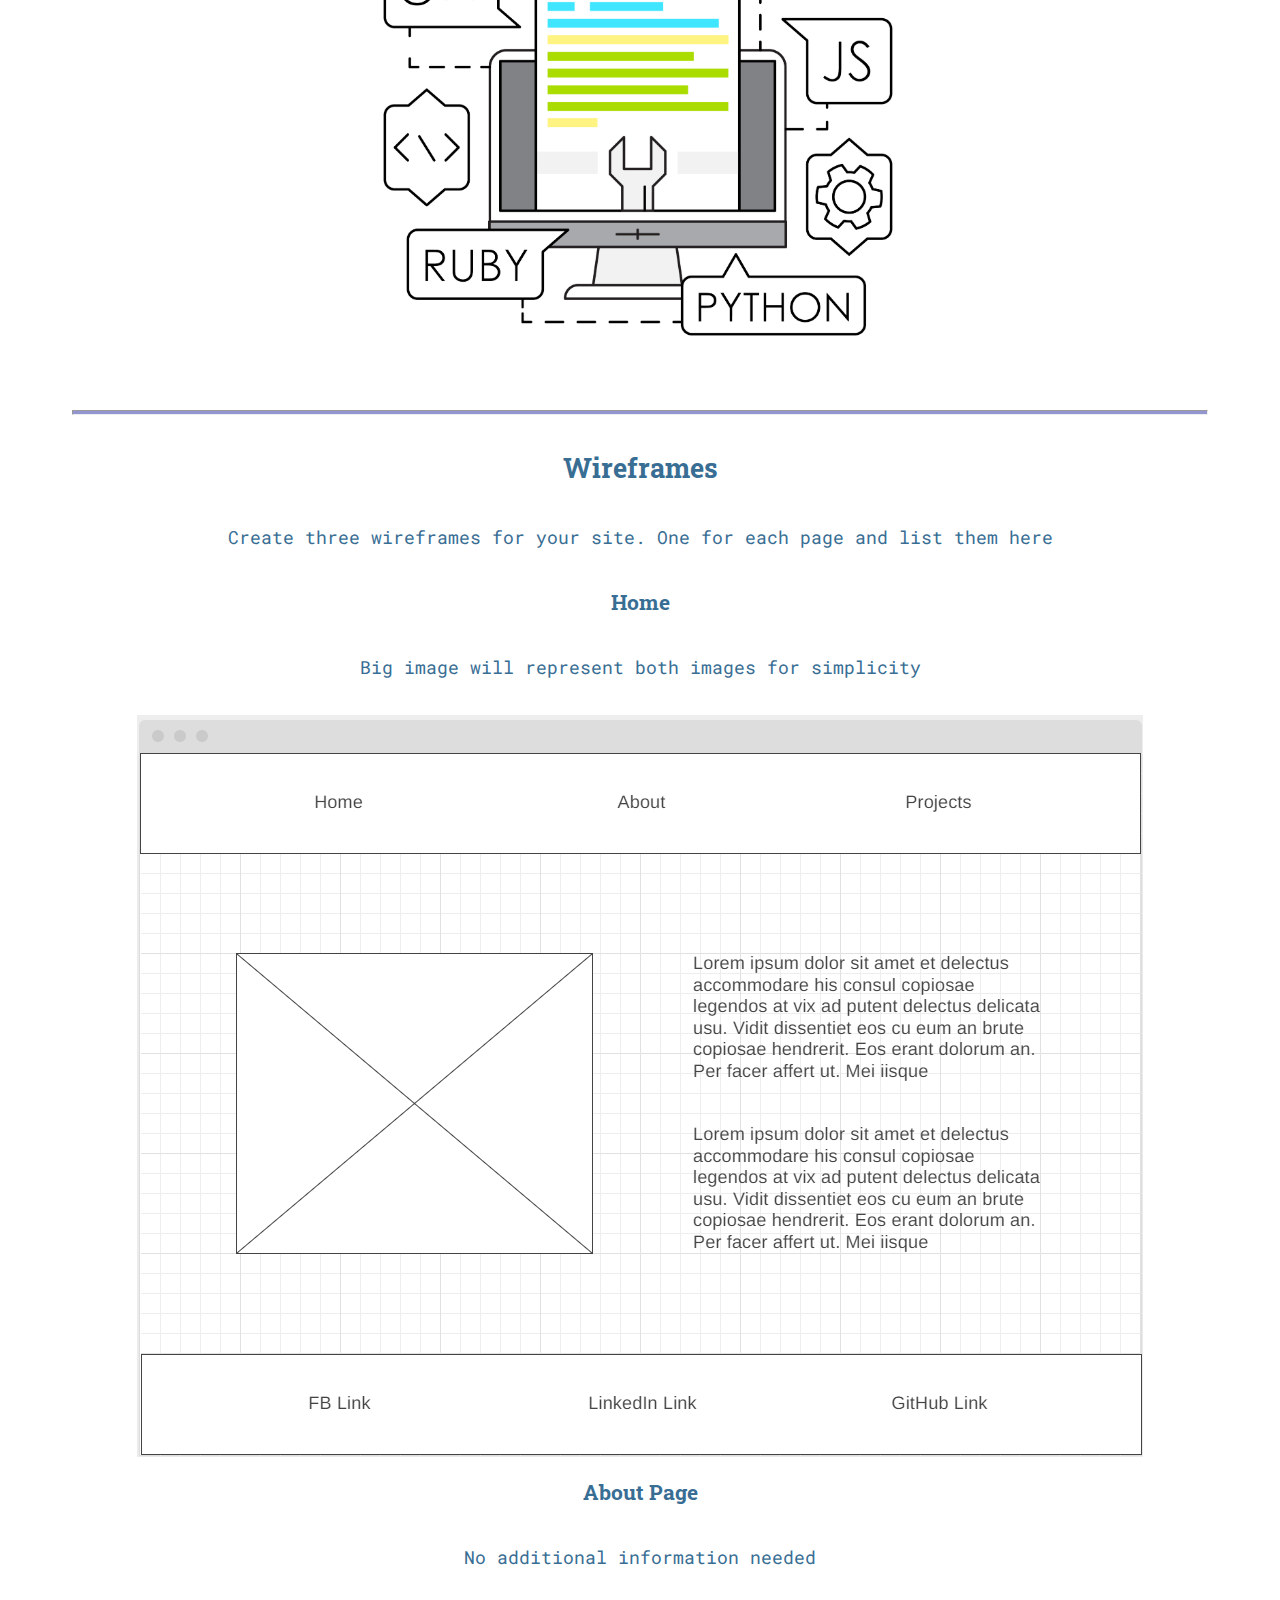
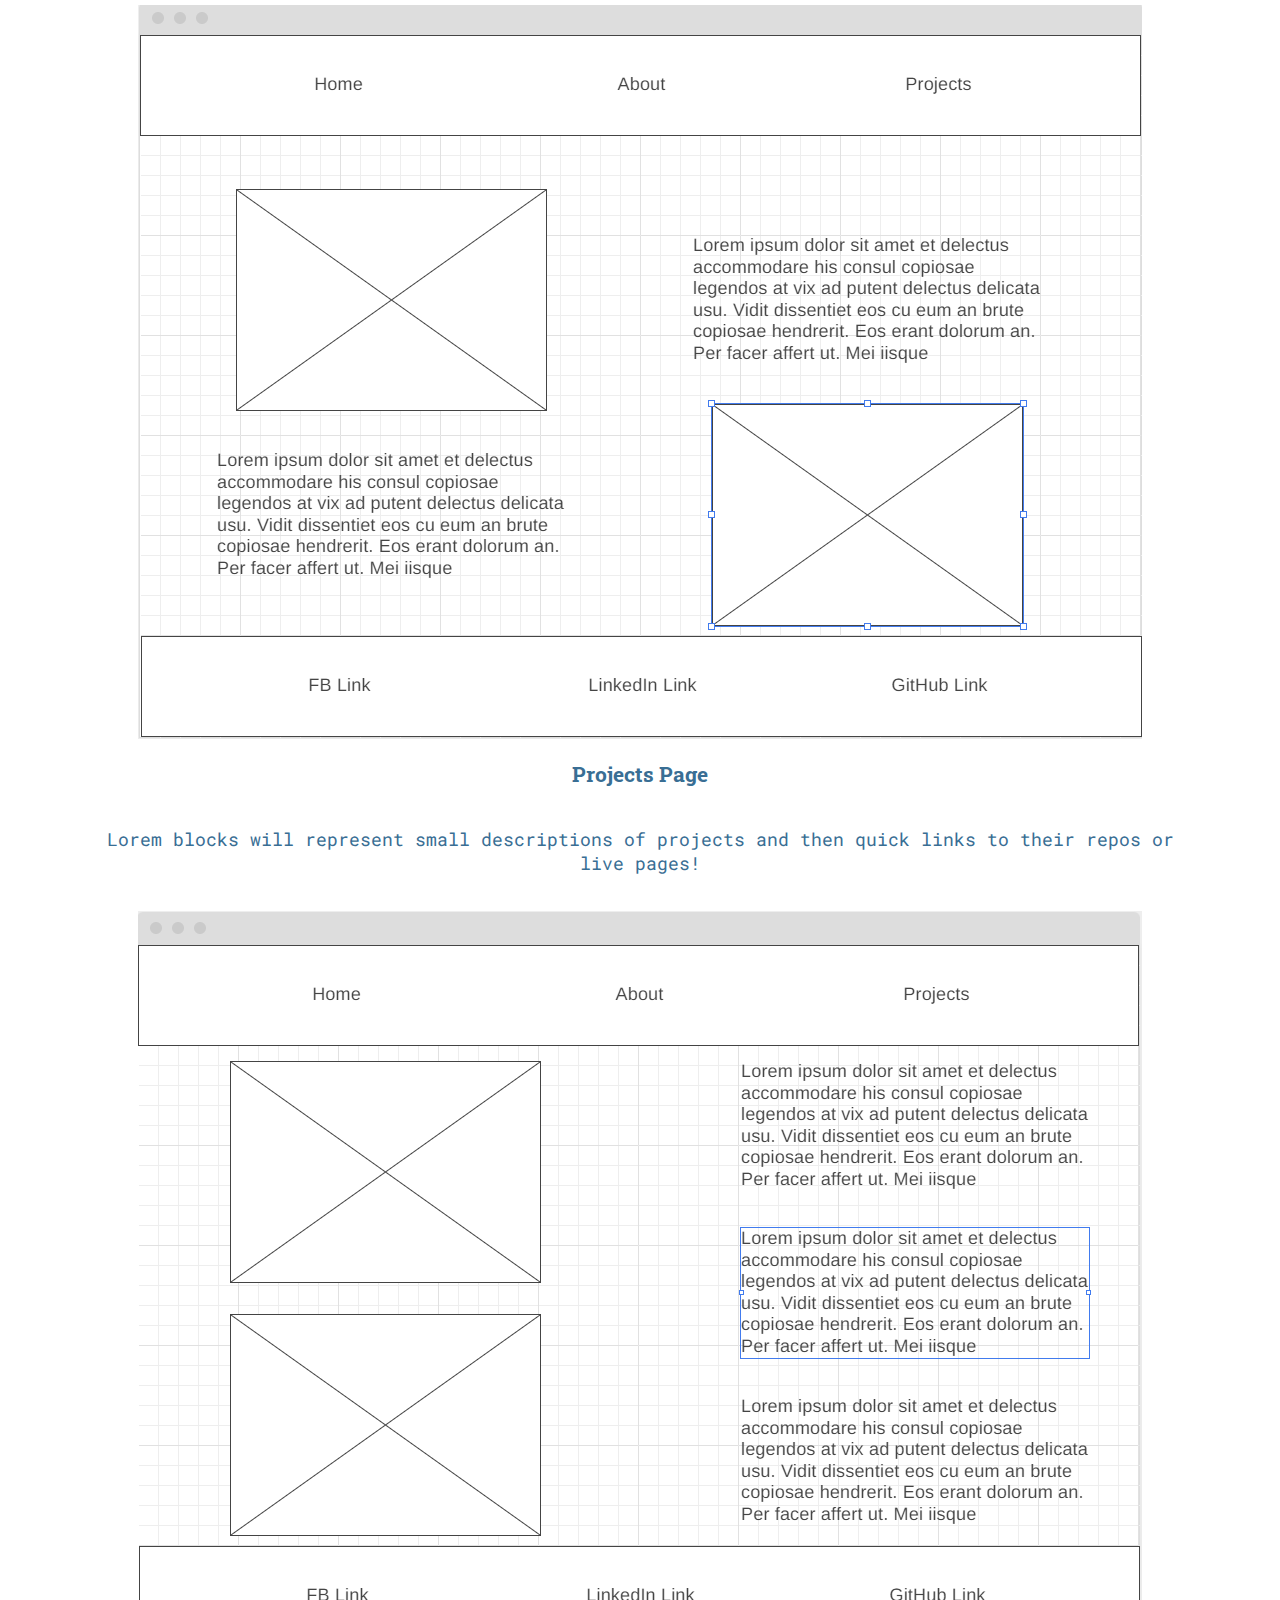
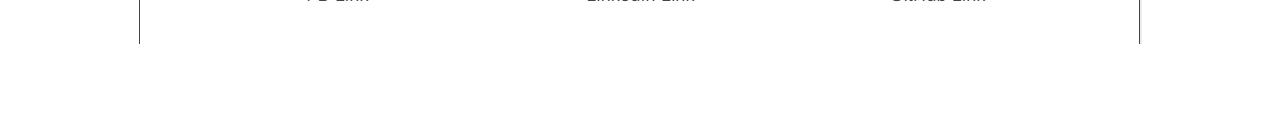
<file: wdd130/personal-site/site-plan.html>
<!DOCTYPE html>
<html lang="en-us">
    
  <head>
    <meta charset="utf-8">
    <title>Site Plan</title>
    <link type="text/css" rel="stylesheet" href="assets/css/site-plan.css">
  </head>

  <body>
    <header>
      <h1>Braxton's Site Plan</h1>
      <h2>Braxton Hotton</h2>
      <h2>WDD 130-[section]</h2>
      <!-- In the header above, add the name or your site, your name and class number. For example if you are in section 3 you would put WDD 130.03 -->
    </header>
    <main>

      <!-- ------------------------Steps 2-3------------------------------ -->
      <hr>
      <h2>Overview</h2>
      <h3>Purpose</h3>
      <p>My purpose for this site is to provide visitors an expereince
        to see who I am and my potential as a future Web Developer. I want 
        to see a very clean web page with all functioning buttons and links!
      </p>  <!-- change this -->


      <h3>Audience</h3>
      <p>My audiance would be directed to recruiters of different companies
         and those who want to know who my skills are. I also think my audiance 
         should be towards anyone who wants to be a developer themselves so they 
         can see what they can do for themselves as well!
      </p>  <!-- change this -->

      <hr>
      <h2>Branding</h2>
      <h3>Website Logo</h3>
      <!-- Replace this with some sort of logo for your site.  A logo can be as simple as the name of your site in a nice font :) -->
      <img src="assets/img/logo.png" alt="Logo image">
      <hr>
      <h2>
        Style Guide
      </h2>

      <!-- ------------------------Steps 4-8------------------------------ -->

      <h3>
        Color Palette
      </h3>
      <!--  The colors you choose for a website are one of the most important decisions you will make. Follow the instructions on the activity in iLearn then return and replace the color codes below with the hex color codes (the 6 digit numbers that show at the bottom of each color) for the colors you have chosen below.  You should have at least 2 colors but do not have to fill in all 4 if you do not need them.  -->

      <!-- Copy and paste the URL to your finished palette below Make sure to paste it into both spots -->
      Palette URL: <a href="https://coolors.co/000807-a2a3bb-9395d3-b3b7ee" target="_blank">https://coolors.co/000807-a2a3bb-9395d3-b3b7ee</a>


      <table class="colors">
        <tr><th>Primary</th><th>Secondary</th><th>Accent 1</th><th>Accent 2</th></tr>
        <!-- Replace the numbers in the boxes below with your hex color codes. Then switch to the site-plan.css file and change your colors there as well. -->
        <tr><td class="primary">[#a2a3bb]</td><td class="secondary" style="color: white">[#000807]</td><td class="accent1">[#9395d3]</td><td class="accent2">[#b3b7ee]</td></tr>
      </table>

      <!-- ------------------------Step 9------------------------------ -->

      <h3>
        Typography
      </h3>
      <!-- Choose a font for your paragraphs (body copy) and headlines. What font(s) have you chosen? Why did you choose what you did?  Make sure to review the list of web safe fonts at W3Schools.org as a starting point.  Think also about which of your colors above you might use for background and font colors. -->

      <h4>
        Heading Font: ['Roboto Slab', serif]  <!-- change this -->
      </h4>
      <h4>
        Paragraph Font: ['Roboto Mono', monospace]  <!-- change this -->
      </h4>
      <h3>
        Normal paragraph example
      </h3>
      <p>
        Lorem ipsum dolor sit amet, consectetur adipiscing elit, sed do eiusmod tempor incididunt ut labore et dolore magna aliqua. Ut enim ad minim veniam, quis nostrud exercitation ullamco laboris nisi ut aliquip ex ea commodo consequat. Duis aute irure dolor in reprehenderit in voluptate velit esse cillum dolore eu fugiat nulla pariatur. Excepteur sint occaecat cupidatat non proident, sunt in culpa qui officia deserunt mollit anim id est laborum.
      </p>
      <h3>
        Colored paragraph example
      </h3>
      <p class="colored">
        Lorem ipsum dolor sit amet, consectetur adipiscing elit, sed do eiusmod tempor incididunt ut labore et dolore magna aliqua. Ut enim ad minim veniam, quis nostrud exercitation ullamco laboris nisi ut aliquip ex ea commodo consequat. 
      </p>

      <!-- ------------------------Step 10------------------------------ -->

      <h3>
        Navigation
      </h3>
      <!-- Think about how you want your navigation bar to look. In the site-plan.css file change the colors to your colors to get the look you desire. --> 
      <nav>
        <a href="#">Home</a>
        <a href="#">About</a>
        <a href="#">Projects</a>
      </nav>
      <hr>
      <h2>
        Site Map
      </h2>
      <div class="sitemap">
        <div class="sm-home">
          Home
        </div>
        <div class="sm-page2">
          About <!-- change this -->
        </div>
        <div class="sm-page3">
          Projects  <!-- change this -->
        </div>

        <div class="top">
          &nbsp;
        </div>
        <div class="left">
          &nbsp;
        </div>
        <div class="right">
          &nbsp;
        </div>

      </div>

      <!-- --------Content Section -------------- -->
      <hr>
      <h2>
        Content
      </h2>
      <h3>Home page</h3>
      <p>
        This is where I will lightly introduce my website. I don't need 
        it to be anything busy, just a easy welcome page that allow users 
        to feel comfortable moving from page to page. By having a non-busy 
        home page, it'll give me more opportunity on other pages to expand 
        on who I am and what skills I possess. This will also attract more 
        users since people don't like entering clutterly websites.
      </p>
      <p>Images for the Home page</p>
        <img src="assets/img/meAndWife.jpg" alt="Me and my Wife" style="width: 50%">
        <img src="assets/img/arnold-francisca-f77Bh3inUpE-unsplash.jpg" alt="Designed by Unsplash" style="width: 50%">

      </ul>
      <h3>About</h3>
      <p>
        This part is where I would introduce myself and who I am. 
        I want to explain roughly where I'm from and what I like to do. 
        I'll then go on and explain my skills and experience that I have 
        from this career. I'll also talk about what other skills I could 
        bring to the table as an employee and reference my projects page 
        to guide them there to see what I'm capable of.
      </p>
      <p>Images for the About Page</p>
        <img src="assets/img/family.jpg" alt="My little family" style="width: 50%">
        <img src="assets/img/fulllStack.jpg" alt="Designed by Freepik" style="width: 50%">

      </ul>
      <h3>Projects</h3>
      <p>
        This page is where I will show off some of my projects that I completed 
        whether by myself or in classes from bootcamp or college. I will also 
        explain 2-3 projects and what they are supposed to accomplish in the 
        real world. With that, I'll explain what parts I played in while putting 
        those projects together. By doing this it will allow me to help the visitors 
        examine those areas and have them see what I can do.
      </p>
      <p>Images for the Page 3</p>
        <img src="assets/img/programmerwork.jpg" alt="Designed by Freepik" style="width: 50%">
        <img src="assets/img/languages.jpg" alt="Designed by Freepik" style="width: 50%">

      </ul>
      <hr>
      <h2>
        Wireframes
      </h2>
      <p>
        Create three wireframes for your site. One for each page and list them here</p>

      <h3>Home</h3>
      <p>         
        Big image will represent both images for simplicity
      </p>
      <img src="./assets/img/home-wireframe.png" alt="home page wireframe">

      <h3>About Page</h3>
      <p>         
        No additional information needed
      </p>
      <img src="./assets/img/about-wireframe.png" alt="About Wireframe">

      <h3>Projects Page</h3>
      <p>         
        Lorem blocks will represent small descriptions of projects and then quick links to their repos or live pages!
      </p>
      <img src="./assets/img/projects-wireframe.png" alt="Projects wireframe">
    </main>
  </body>

</html>
</file>
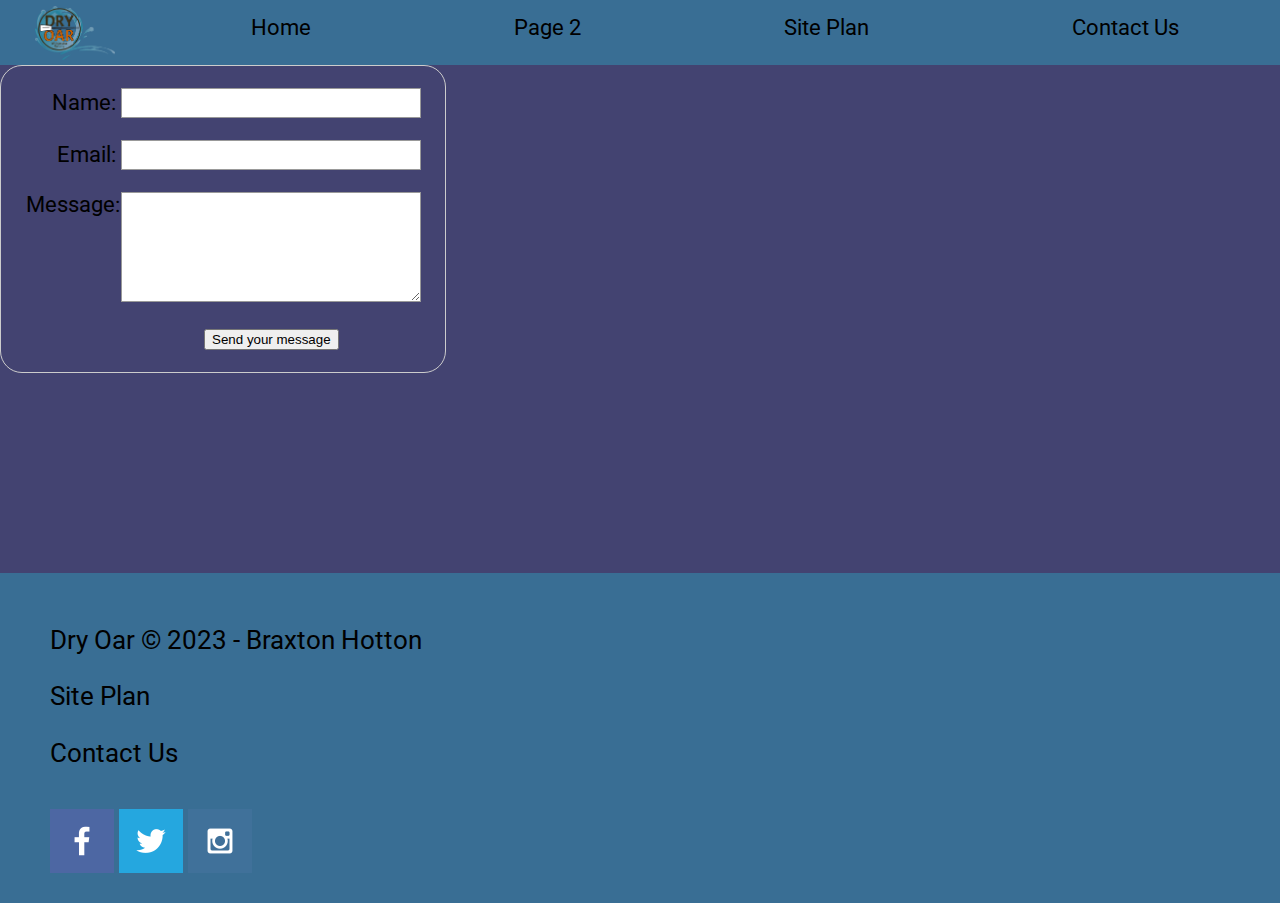
<file: wdd130/wwr/contactus.html>
<!DOCTYPE html>
<html lang="en">
  <head>
    <meta charset="UTF-8" />
    <meta http-equiv="X-UA-Compatible" content="IE=edge" />
    <meta name="viewport" content="width=device-width, initial-scale=1.0" />
    <title>Contact Us!</title>
    <link rel="stylesheet" href="assets/css/style.css" />
    <style>
      form {
        /* Center the form on the page */
        margin: 0 auto;
        width: 400px;
        /* Form outline */
        padding: 1em;
        border: 1px solid #ccc;
        border-radius: 1em;
      }

      ul {
        list-style: none;
        padding: 0;
        margin: 0;
      }

      form li + li {
        margin-top: 1em;
      }

      label {
        /* Uniform size & alignment */
        display: inline-block;
        width: 90px;
        text-align: right;
      }

      input,
      textarea {
        /* To make sure that all text fields have the same font settings
     By default, textareas have a monospace font */
        font: 1em sans-serif;

        /* Uniform text field size */
        width: 300px;
        box-sizing: border-box;

        /* Match form field borders */
        border: 1px solid #999;
      }

      input:focus,
      textarea:focus {
        /* Additional highlight for focused elements */
        border-color: #000;
      }

      textarea {
        /* Align multiline text fields with their labels */
        vertical-align: top;

        /* Provide space to type some text */
        height: 5em;
      }

      .button {
        /* Align buttons with the text fields */
        padding-left: 90px; /* same size as the label elements */
      }

      button {
        /* This extra margin represent roughly the same space as the space
     between the labels and their text fields */
        margin-left: 0.5em;
      }
      #feedback {
        background-color: antiquewhite;
        position: absolute;
        top: 0;
        left: 0;
        right: 0;
        padding: 0.5em;
        /* make this element invisible until we are ready for it */
        display: none;
      }
      .moveDown {
        margin-top: 3em;
      }
    </style>
  </head>
  <body>
    <div id="content">
      <header>
        <a id="logo_link" href="index.html">
          <img
            class="logo"
            src="assets/images/roundlogo.png"
            alt="Dry Oar Logo"
          />
        </a>
        <nav>
          <a href="index.html">Home</a>
          <a href="river-rates.html">Page 2</a>
          <a href="site-plan-rafting.html">Site Plan</a>
          <a href="contactus.html">Contact Us</a>
        </nav>
      </header>

      <main class="home-grid">
        <div id="feedback"></div>
        <form action="/my-handling-form-page" method="post">
          <ul>
            <li>
              <label for="name">Name:</label>
              <input type="text" id="name" name="user_name" />
            </li>
            <li>
              <label for="mail">Email:</label>
              <input type="email" id="mail" name="user_email" />
            </li>
            <li>
              <label for="msg">Message:</label>
              <textarea id="msg" name="user_message"></textarea>
            </li>
            <li class="button">
              <button type="submit">Send your message</button>
            </li>
          </ul>
        </form>
      </main>

      <footer>
        <p>Dry Oar &copy; 2023 - Braxton Hotton</p>
        <p><a href="site-plan-rafting.html">Site Plan</a></p>
        <p><a href="contactus.html">Contact Us</a></p>
        <div class="social">
          <a href="https://facebook.com" target="_blank">
            <img src="assets/images/facebook.png" alt="fb icon" />
          </a>
          <a href="https://twitter.com" target="_blank">
            <img src="assets/images/twitter.png" alt="twitter icon" />
          </a>
          <a href="https://instagram.com" target="_blank">
            <img src="assets/images/instagram.png" alt="instagram icon" />
          </a>
        </div>
      </footer>
    </div>
    <script>
      // get the feedback div element so we can do something with it.
      const feedbackElement = document.getElementById("feedback");
      // get the form so we can read what was entered in it.
      const formElement = document.forms[0];
      // add a 'listener' to wait for a submission of our form. When that happens run the code below.
      formElement.addEventListener("submit", function (e) {
        // stop the form from doing the default action.
        e.preventDefault();
        // set the contents of our feedback element to a message letting the user know the form was submitted successfully. Notice that we pull the name that was entered in the form to personalize the message!
        feedbackElement.innerHTML =
          "Hello " +
          formElement.user_name.value +
          "! Thank you for your message. We will get back with you as soon as possible!";
        // make the feedback element visible.
        feedbackElement.style.display = "block";
        // add a class to move everything down so our message doesn't cover it.
        document.body.classList.toggle("moveDown");
      });
    </script>
  </body>
</html>
</file>
<file: wdd130/personal-site/assets/css/style.css>
/*General CSS*/
@import url('https://fonts.googleapis.com/css2?family=Roboto+Mono&family=Roboto+Slab&display=swap');
body {
  background-color: #a2a3bb;
  min-height: 100vh;
  display: grid;
  grid-template-rows: 1fr auto;
}

header nav a:hover {
  background-color: #396e94;
}

.project{
  display: grid;
  align-items: center;
  justify-content: center;
  grid-template-columns: 1fr 1fr;
  column-gap: 50px;
}

.project img{
  width: 53%;
  padding-left: 30%;
}


.home {
  display: grid;
  align-items: center;
  justify-content: center;
  grid-template-columns: 1fr 1fr;
  column-gap: 50px;
}

.home img {
  width: 53%;
  padding-left: 40%;
}

.home h3{
  font-family: 'Roboto Slab', serif;
  text-align: center;
}

.text{
  justify-content: center;
  padding: 50px;
  font-size: 130%;
  font-family: 'Roboto Slab', serif;
  text-align: center;
}

header nav {
  background-color: #b3b7ee;
  line-height: 3em;
  text-align: center;
  font-size: 1.2em;
  list-style-type: none;
  display: flex;
  justify-content: center;
  justify-content: space-around;
}

footer nav {
  background-color: #b3b7ee;
  line-height: 3em;
  text-align: center;
  font-size: 1.2em;
  list-style-type: none;
  display: flex;
  justify-content: center;
  justify-content: space-around;
}
header nav a {
  padding: 1em;
  min-width: 120px;
  padding: 10px;
  text-decoration: none;
}

.fa {
  padding: 20px;
  font-size: 30px;
  width: 30px;
  text-align: center;
  text-decoration: none;
  /* border-radius: 50%; */
}

/* Add a hover effect if you want */
.fa:hover {
  opacity: 0.7;
}

/* Set a specific color for each brand */

/* Facebook */
.fa-facebook {
  background: #3B5998;
  color: white;
}

/* LinkedIn */
.fa-linkedin {
  background: rgb(30 48 80);
  color: white;
}

.fa-github {
  color: white;
  background: rgb(30, 48, 80)
}

.fa-layer-group{
  color: white;
  background: rgb(30, 48, 80)
}
</file>
<file: wdd130/wwr/assets/css/style.css>
@import url('https://fonts.googleapis.com/css2?family=Bebas+Neue&family=Roboto&display=swap');

#content {
  max-width: 1600px;
  margin: 0 auto;
}

#hero-msg h1,
#hero-msg h4,
.button-box,
main,
section {
  text-align: center;
}

main section img{
    box-sizing: border-box;
}

#background {
  height: 725px;
  background-color: #396e94;
  grid-column: 1/11;
  grid-row: 4/9;
}

#background-rates {
  background-color: #396e94;
  display: table;
  grid-column: 1/11;
  grid-row: 4/9;
}

#rates {
  display: inline-block;
  width: 25%;
  vertical-align: text-top;
  margin: auto;
}

#hero {
    display: grid;
    grid-template-columns: 1fr 3fr 1fr;
    margin-top: -100px;
}

#hero-msg{
    grid-column: 2/3;
    grid-row: 1/2;
    margin-top: 100px;
}

#hero-box{
    grid-column: 1/4;
    grid-row: 1/3;
    z-index: -1;
}

#hero-img{
    width: 100%;
}

body {
  background-color: #434371ff;
  font-family: Roboto, sans-serif;
  font-size: 22px;
  margin: 0;
  padding: 0;
}

h2 {
    margin: 0;
}

.logo {
    width: 80px;;
}

header {
    background-color: #396e94;
    display: grid;
    grid-template-columns: 150px auto;
}

nav a:hover {
    background-color: #508484ff;
    color: white;
}

.book {
    background-color: #396e94;
    color: black;
    text-decoration: none;
    font-size: 18px;
    padding: 15px 30px;
    margin-top: 50px;
    border-radius: 5px;
}

.join {
  background-color: #508484ff;
  color: black;
  text-decoration: none;
  font-size: 18px;
  padding: 15px 30px;
  margin-top: 50px;
  border-radius: 5px;
}

.book:hover {
  background-color: #508484ff;
  color: white;
}

.join:hover {
  background-color: #434371ff;
  color: white;
}

.msg {
  background-color: #396e94;
  line-height: 1.5em;
  padding: 35px;
  grid-column: 6/10;
  grid-row: 6/7;
  box-shadow: 5px 5px 10px #6f7364;
}

footer {
  background-color: #396e94;
  padding: 25px 50px;
  margin-top: 200px;
  justify-content: space-around;
  align-items: center;
}

footer p {
  font-size: 1.2em;
}

footer p a:hover {
  text-decoration: underline;
}

nav {
    display: flex;
    justify-content: space-around;
}

nav a {
  text-align: center;
  color: black;
  text-decoration: none;
  padding: 15px;
}


.home-title {
  color: white;
  font-family: "Bebas Neue", cursive;
  font-size: 2em;
  margin-top: 10px;
}

h4 {
  color: white;
}


.msg h2 {
  color: white;
  font-family: "Bebas Neue", cursive;
}

.msg p {
  color: white;
  font-size: .8em;
  padding-bottom: 15px;
}

footer a {
  color: black;
  text-decoration: none;
}

footer a:hover {
  color: white;
  text-decoration: none;
}

.icon {
  width: 80px;
  padding-top: 10px;
}

footer .social img{
    padding-top: 15px;
}

#logo_link{
    padding-top: 5px;
    justify-self: center;
    align-self: center;
}

.home-grid {
  display: grid;
  grid-template-columns: repeat(10, 1fr);
}

.card-img{
  border: 10px solid black;
  width: 100%;
  transition: transform .5s;
  box-shadow: 5px 5px 10px #6f7364;
}

.card-img:hover {
  opacity: .6;
    transform: scale(1.1);
}

.mountains{
  width: 100%;
  grid-column: 2/7;
  grid-row: 5/8;
  box-shadow: 5px 5px 10px #6f7364;
}

.rivers-card{
    margin: 100px 0;
    grid-column: 2/4;
    grid-row: 2/3;
}

.camping-card{
  margin: 100px 0;
  grid-column: 5/7;
  grid-row: 2/3;
}

.rapids-card{
  margin: 100px 0;
  grid-column: 8/10;
  grid-row: 2/3;
}

@media screen and (max-width: 900px) {
  #hero, .home-grid {
      display: block;
      height: auto;
  }
  nav, footer {
      flex-direction: column;
  }
  nav a {
      display: block;
      padding: 15px;
  }
  #hero {
      margin-top: 0;
  }
  #hero-msg {
      margin-top: 0;
  }
  #hero-msg h4 {
      display: none;
  }
  .home-title {
      font-size: 25px;
      color: #6f7364;
  }
  .rivers-card, .camping-card, .rapids-card { 
      margin: 50px auto;
      width: 60%;
  }
  #background {
      display: none;
  }
  .mountains, .msg {
      width: 80%;
      display: block;
      margin: 0 auto;
  }
  footer {
      margin-top: 25px;
  }
}
</file>
<file: wdd130/positionstyles.css>
/* CSS - Name: "positionstyles.css" */
/* Activity 1 styles */
.content1 {
  /* This is the parent of the activity 1 boxes. */
  display: grid;
  grid-template-columns: 1fr 1fr;
  justify-items: center;
  gap: 20px;
}
.red1 { 
  width: 100%; 
  height: 100px; 
  background-color: red; 
  grid-column: 1/3;

} 
.green1 {
  width: 200px; 
  height: 200px; 
  background-color: green; 

} 
.yellow1 {
  width: 200px; 
  height: 200px; 
  background-color: gold; 
} 
.blue1 {
  width: 100%; 
  height: 100px; 
  background-color: blue; 
  grid-column: 1/3; 
} 
/* Activity 2 styles */ 
.content2 {
  /* This is the parent of the activity 2 boxes. */
  display: grid;
}
.red2 {
  width: 100px; 
  height: 100px; 
  background-color: red;
  margin-bottom: -50px;
} 
.green2 { 
  width: 100px; 
  height: 100px; 
  background-color: green;
  margin-left: 50px;
} 
.yellow2 {
  width: 100px; 
  height: 100px; 
  background-color: gold;
  margin-top: -50px;
  margin-left: 100px;
} 
.blue2 {
  width: 100px; 
  height: 100px; 
  background-color: blue;
  margin-top: -50px;
  margin-left: 150px;
} 
/* Activity 3 styles */ 
.content3 {
  /* This is the parent of the activity 3 boxes. */
  display: grid;
  grid-template-columns: 1fr 1fr;
  column-gap: 75px;
}
.red3 {
  width: 100%; 
  height: 100px; 
  background-color: red; 
  grid-column: 1/3; 
} 
.green3 {
  width: 100%; 
  height: 200px; 
  background-color: green;
} 
.yellow3 {
  width: 100%; 
  height: 200px; 
  background-color: gold; 
} 
.blue3 {
  width: 100%; 
  height: 100px; 
  background-color: blue; 
  grid-column: 1/3; 
} 
/* Activity 4 styles */ 
.content4 {
  /* This is the parent of the activity 4 boxes. */
  height: 400px;
  display: grid;
  grid-template-columns: 1fr 1fr;
}
.red4 {
  width: 100%; 
  height: 100%; 
  background-color: red;
  grid-row: 1/4; 
} 
.green4 {
  width: 100%; 
  height: 100%; 
  background-color: green;
} 
.yellow4 {
  width: 100%; 
  height: 100%; 
  background-color: gold; 
} 
.blue4 {
  width: 100%; 
  height: 100%; 
  background-color: blue; 
} 
/* Activity 5 styles */ 
.content5 {
  /* This is the parent of the activity 5 boxes. */
  height: 400px;
}
.red5 { 
  width: 100%; 
  height: 100px; 
  background-color: red; 
} 
.green5 { 
  width: 200px; 
  height: 200px; 
  background-color: green; 
  float: left;
} 
.yellow5 {
  width: 100%; 
  height: 250px; 
  background-color: gold; 

} 
.blue5 {
  width: 100%; 
  height: 100px; 
  background-color: blue; 
} 
/* Activity 6 styles */ 
.content6 {
  /* This is the parent of the activity 6 boxes. */
  display: grid;
  justify-content: center;
}
.red6 {
  width: 200px;
  height: 100px;
  grid-column: 1/5;
  grid-row: 1/3;
  background-color: red;
}
.green6 {
  width: 100px;
  height: 100px;
  grid-column: 1/3;
  grid-row: 5/7;
  background-color: green;
  z-index: 3;
}
.yellow6 {
  width: 100px;
  height: 200px;
  grid-column: 5/7;
  grid-row: 3/7;
  background-color: gold;
  z-index: 3;
}
.blue6 {
  width: 200px;
  height: 200px;
  grid-column: 2/6;
  grid-row: 2/6;
  background-color: blue;
  z-index: 2;
}


/* Do not make any changes below here */
.activity {
  width: 70%; 
  margin: 20px auto; 
  font-family: Arial, sans-serif; 
  border: 1px solid black; 
  padding: 10px; 
  clear:both; 
  overflow: auto;
} 

.hint {
  border: 1px solid grey;
  background: #e0e0e0;
  padding: .5em;
  position: relative;
  margin: 1em 0;
}
.hint h3 {
  margin: 0;
}
.hint:hover {
  background: #d0d0d0;
}
.hint > div {
  display: none;
}

.hint input[type=checkbox] {
  position: absolute;
  width: 100%;
  height: 100%;
  opacity: 0;
  z-index: 1;
  cursor: pointer;
}

.hint input[type=checkbox]:checked ~ div {
  display: block;
}

.hint i {
  position: absolute;
  transform: translate(-6px, 0);
  margin-top: 16px;
  right: 10px;
  top: -3px;
}
.hint i:before, .hint i:after {
  content: "";
  position: absolute;
  background-color: black;
  width: 3px;
  height: 9px;
}
.hint i:before {
  transform: translate(2px, 0) rotate(45deg);
}
.hint i:after {
  transform: translate(-2px, 0) rotate(-45deg);
}

.hint input[type=checkbox]:checked ~ i:before {
  transform: translate(-2px, 0) rotate(45deg);
}
.hint input[type=checkbox]:checked ~ i:after {
  transform: translate(2px, 0) rotate(-45deg);
}
.hint a {
  position: relative;
  z-index: 1;
}
</file>
<file: wdd130/personal-site/assets/css/site-plan.css>
/* if you are using any Google fonts change the font names below to your fonts. 
Any spaces in your font name should be replaced with a +. 
Fonts are separated by a | */
@import url('https://fonts.googleapis.com/css2?family=Roboto+Mono&family=Roboto+Slab&display=swap');

:root {
  /* change the values below to your colors from your palette */
  --primary-color: #A2A3BB   ;
  --secondary-color: #000807 ;
  --accent1-color: #9395D3;
  --accent2-color: #B3B7EE;

  /* change the values below to your chosen font(s) */
  --heading-font: 'Roboto Slab', serif;
  --paragraph-font: 'Roboto Mono', monospace;

  /* these colors below should be chosen from among your palette colors above */
  --headline-color-on-white: #396E94;  /* headlines on a white background */ 
  --headline-color-on-color: white; /* headlines on a colored background */ 
  --paragraph-color-on-white: #396E94; /* paragraph text on a white background */ 
  --paragraph-color-on-color: white; /* paragraph text on a colored background */ 
  --paragraph-background-color: #396E94  ;
  --nav-link-color: #396E94;
  --nav-background-color: #4fd0e7;
  --nav-hover-link-color: white;
  --nav-hover-background-color: #396E94;
}


/*  Look around below...but DON'T CHANGE ANYTHING! */

body {
  max-width: 1200px;
  margin: 0 auto;
  padding: 4em;
  font-size: 18px;
  text-align: center;
}
img {
  display: block;
  margin: 0 auto;
}
h1, h2, h3, h4, h5, h6 {
  font-family: var(--heading-font);
  color: var(--headline-color-on-white);
}
h2 {
  text-align: center;
}
hr {
  height: 3px;
  margin: 35px 0;
  background: var(--accent1-color);
}
header {
  padding: 1em;
  text-align: center;
  color: var(--headline-color-on-color);
  background-color: var(--paragraph-background-color);
}
header > h1, header > h2 {
  color: var(--headline-color-on-color);
}

p {
  font-family: var(--paragraph-font);
  color: var(--paragraph-color-on-white);
  padding: 1em;
}
.colors {
  width: 100%;
  min-width: 350px;
  margin: 30px auto;
  text-align: center;
}
.colors th {
  background-color: #999;
}
.colors td{
  width: 25%;
  height: 3em;
}

.primary {
  background-color: var(--primary-color);
}
.secondary {
  background-color: var(--secondary-color);
}
.accent1 {
  background-color: var(--accent1-color);
}
.accent2{
  background-color: var(--accent2-color);
}

p.colored {
  background-color: var(--paragraph-background-color);
  color: var(--paragraph-color-on-color);
}

nav {
  background-color: var(--nav-background-color);
  line-height: 3em;
  text-align: center;
  font-size: 1.2em;
}
nav  {
  list-style-type: none;
  display: flex;

}
nav a {
  padding:1em;
  min-width: 120px;
  text-decoration: none;
  padding: 10px;

}
nav a:link, nav a:visited {
  color: var(--nav-link-color);
}
nav a:hover {
  color: var(--nav-hover-link-color);
  background-color: var(--nav-hover-background-color);
}

.sitemap {
  display: grid;
  justify-content: center;

  grid-template-columns: repeat(6, 15%);
  grid-template-rows: 3em 1.5em 1.5em 3em;
  grid-template-areas: ". . home home . ."
    ". . . top . ."
    ". left left right right ."
    "page2 page2 . . page3 page3";
}
.sitemap > div {

  text-align: center;

}
.sm-home {
  grid-area: home;
  background-color: #ccc;
  line-height: 3em;
}
.sm-page2 {
  grid-area: page2;
  background-color: #ccc;
  line-height: 3em;
}
.sm-page3 {
  grid-area: page3;
  background-color: #ccc;
  line-height: 3em;
}

.top {
  grid-area: top;
  border-left: 1px solid;
}

.left {
  grid-area: left;
  border-top: 1px solid;
  border-left: 1px solid;
}

.right {
  grid-area: right;
  border-top: 1px solid;
  border-right: 1px solid;
}
</file>
